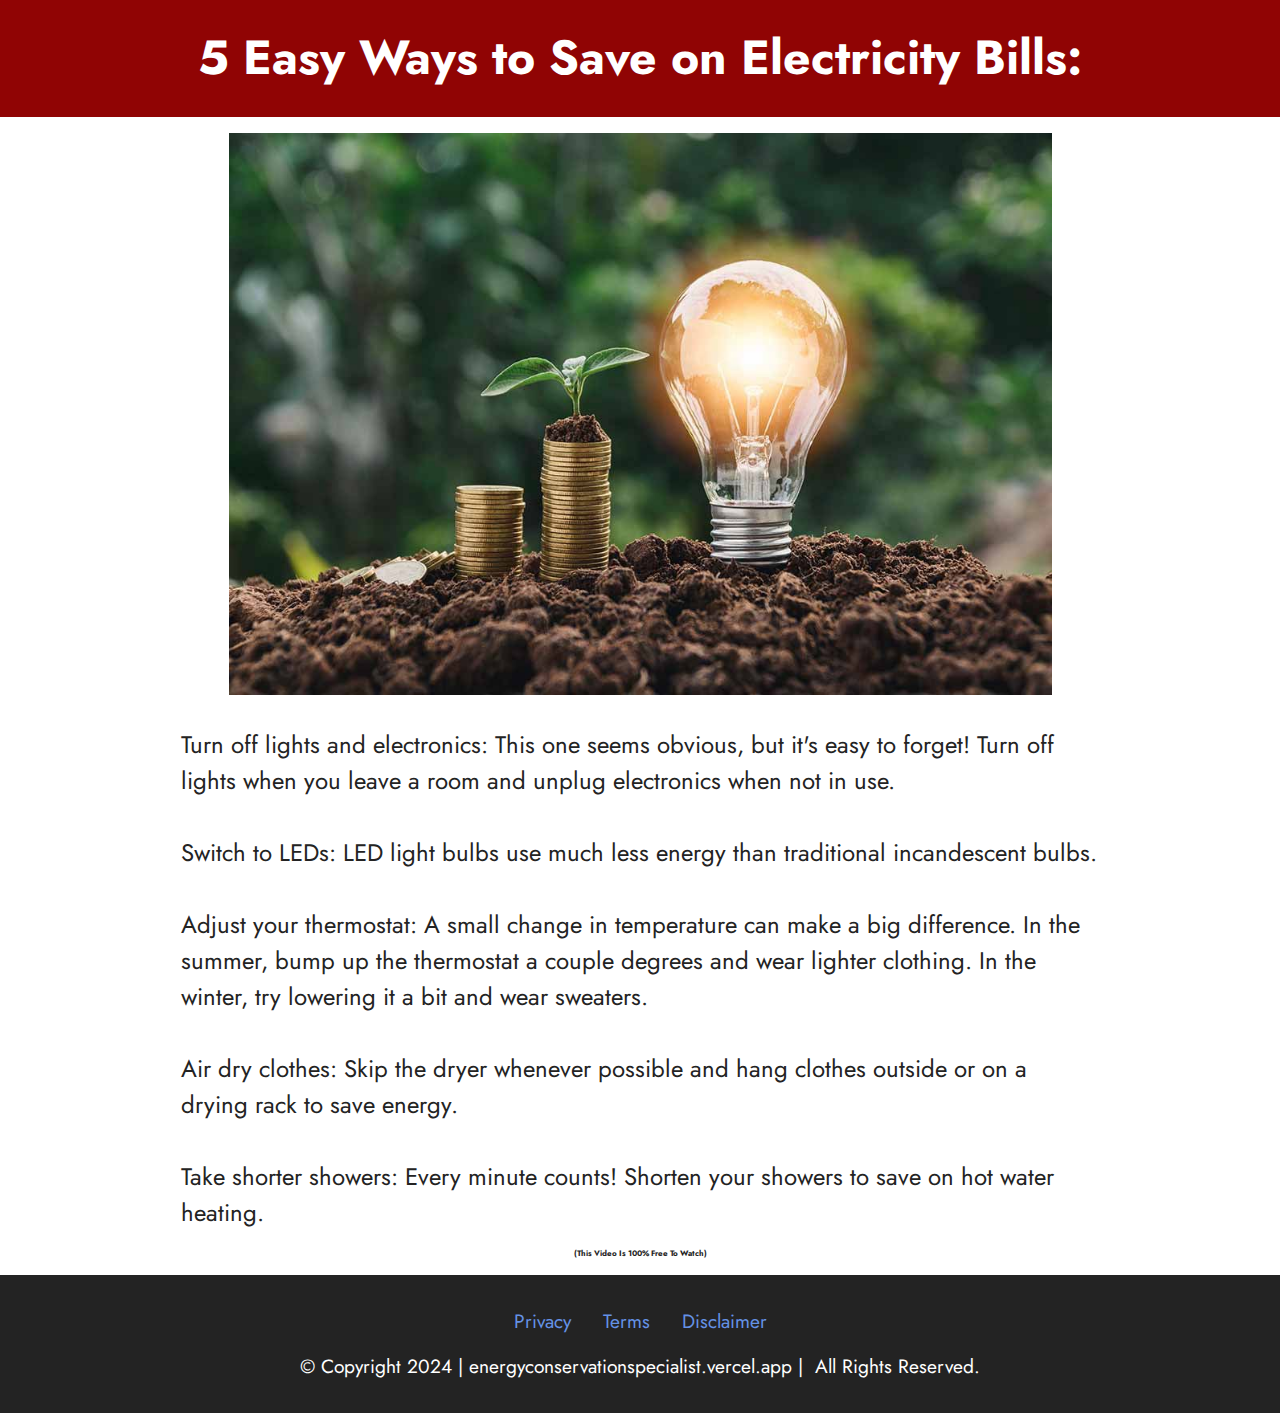
<file: index.html>
<!DOCTYPE html>
<html  >
<head>
  <!-- Site made with Mobirise Website Builder v5.8.14, https://mobirise.com -->
  <meta charset="UTF-8">
  <meta http-equiv="X-UA-Compatible" content="IE=edge">
  <meta name="generator" content="Mobirise v5.8.14, mobirise.com">
  <meta name="viewport" content="width=device-width, initial-scale=1, minimum-scale=1">
  <link rel="shortcut icon" href="assets/images/logo5.png" type="image/x-icon">
  <meta name="description" content="">
  
  
  <title>Energy Conservation Specilist</title>
  <link rel="stylesheet" href="assets/bootstrap/css/bootstrap.min.css">
  <link rel="stylesheet" href="assets/bootstrap/css/bootstrap-grid.min.css">
  <link rel="stylesheet" href="assets/bootstrap/css/bootstrap-reboot.min.css">
  <link rel="stylesheet" href="assets/socicon/css/styles.css">
  <link rel="stylesheet" href="assets/theme/css/style.css">
  <link rel="preload" href="https://fonts.googleapis.com/css?family=Jost:100,200,300,400,500,600,700,800,900,100i,200i,300i,400i,500i,600i,700i,800i,900i&display=swap" as="style" onload="this.onload=null;this.rel='stylesheet'">
  <noscript><link rel="stylesheet" href="https://fonts.googleapis.com/css?family=Jost:100,200,300,400,500,600,700,800,900,100i,200i,300i,400i,500i,600i,700i,800i,900i&display=swap"></noscript>
  <link rel="preload" as="style" href="assets/mobirise/css/mbr-additional.css"><link rel="stylesheet" href="assets/mobirise/css/mbr-additional.css" type="text/css">

  
  
  
</head>
<body>
  
  <section data-bs-version="5.1" class="content4 cid-tZEtrkyhvN" id="content4-1">
    

    
    
    <div class="container">
        <div class="row justify-content-center">
            <div class="title col-md-12 col-lg-10">
                <h3 class="mbr-section-title mbr-fonts-style align-center mb-4 display-2"><strong>5 Easy Ways to Save on Electricity Bills:</strong></h3>
                
                
            </div>
        </div>
    </div>
</section>

<section data-bs-version="5.1" class="header9 cid-tZEtpILMuc" id="header9-0">

    

    
    

    <div class="text-center container">
        <div class="row justify-content-center">
            <div class="col-md-12 col-lg-9">
                <div class="image-wrap mb-4">
                    <a href="https://www.google.com"><img src="assets/images/save-1024x700.jpg" alt="GadgetLab"></a>
                </div>
                
                
                
            </div>
        </div>
    </div>
</section>

<section data-bs-version="5.1" class="content5 cid-u7ngDYaKA2" id="content5-i">
    
    <div class="container">
        <div class="row justify-content-center">
            <div class="col-md-12 col-lg-10">
                
                
                <p class="mbr-text mbr-fonts-style display-5">Turn off lights and electronics: This one seems obvious, but it's easy to forget!  Turn off lights when you leave a room and unplug electronics when not in use.
<br>
<br>Switch to LEDs: LED light bulbs use much less energy than traditional incandescent bulbs.
<br>
<br>Adjust your thermostat:  A small change in temperature can make a big difference.  In the summer, bump up the thermostat a couple degrees and wear lighter clothing. In the winter, try lowering it a bit and wear sweaters.
<br>
<br>Air dry clothes: Skip the dryer whenever possible and hang clothes outside or on a drying rack to save energy.
<br>
<br>Take shorter showers: Every minute counts! Shorten your showers to save on hot water heating.<br></p>
            </div>
        </div>
    </div>
</section>

<section data-bs-version="5.1" class="content5 cid-u0R4RE4S7Q" id="content5-d">
    
    <div class="container">
        <div class="row justify-content-center">
            <div class="col-md-12 col-lg-9">
                
                
                <p class="mbr-text mbr-fonts-style display-4"><strong>
                    (This Video Is 100% Free To Watch)</strong></p>
            </div>
        </div>
    </div>
</section>

<section data-bs-version="5.1" class="footer3 cid-tZEtRiA3VT" once="footers" id="footer3-3">

    

    

    <div class="container">
        <div class="media-container-row align-center mbr-white">
            <div class="row row-links">
                <ul class="foot-menu">
                    
                    
                    
                    
                    
                <li class="foot-menu-item mbr-fonts-style display-7"><a href="page2.html#content5-6" class="text-primary">Privacy</a></li><li class="foot-menu-item mbr-fonts-style display-7"><a href="page3.html#content5-8" class="text-primary">Terms</a></li><li class="foot-menu-item mbr-fonts-style display-7"><a href="page1.html#content5-5" class="text-primary">Disclaimer</a></li></ul>
            </div>
            
            <div class="row row-copirayt">
                <p class="mbr-text mb-0 mbr-fonts-style mbr-white align-center display-7">
                    © Copyright 2024 |&nbsp;energyconservationspecialist.vercel.app |&nbsp; All Rights Reserved.
                </p>
            </div>
        </div>
    </div>
  
  
</body>
</html>
</file>
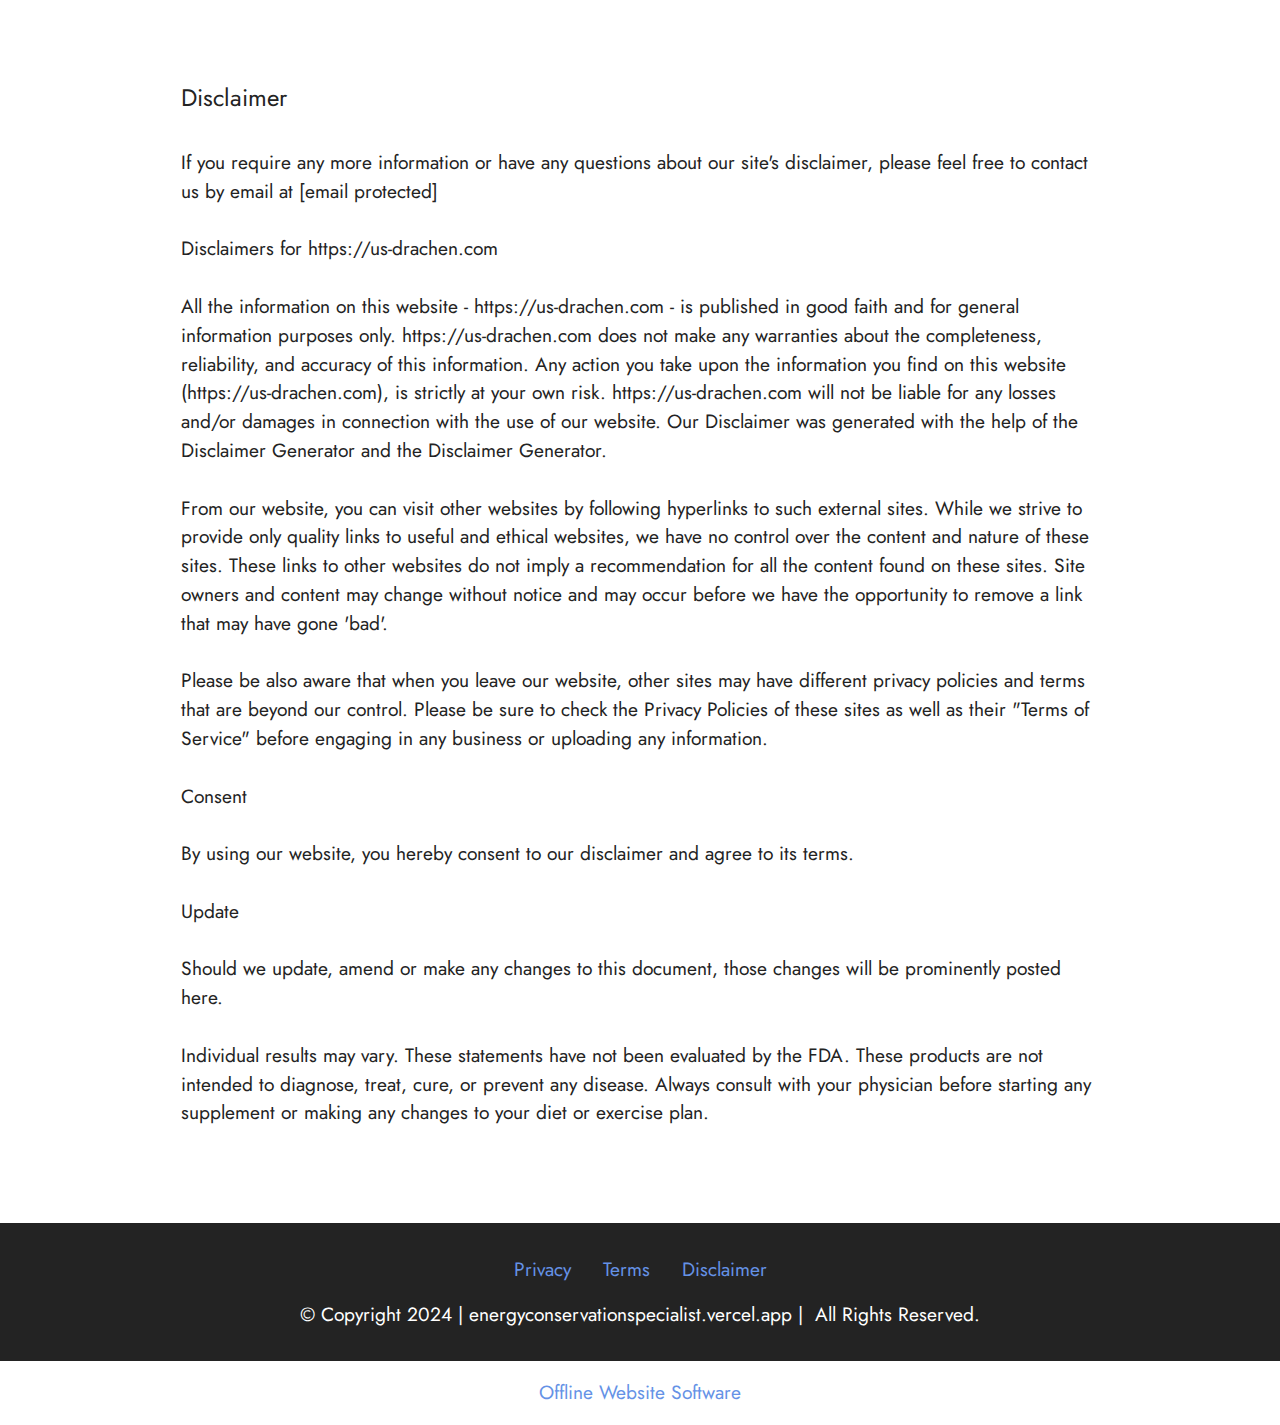
<file: page1.html>
<!DOCTYPE html>
<html  >
<head>
  <!-- Site made with Mobirise Website Builder v5.8.14, https://mobirise.com -->
  <meta charset="UTF-8">
  <meta http-equiv="X-UA-Compatible" content="IE=edge">
  <meta name="generator" content="Mobirise v5.8.14, mobirise.com">
  <meta name="viewport" content="width=device-width, initial-scale=1, minimum-scale=1">
  <link rel="shortcut icon" href="assets/images/logo5.png" type="image/x-icon">
  <meta name="description" content="">
  
  
  <title>Disclaimer</title>
  <link rel="stylesheet" href="assets/bootstrap/css/bootstrap.min.css">
  <link rel="stylesheet" href="assets/bootstrap/css/bootstrap-grid.min.css">
  <link rel="stylesheet" href="assets/bootstrap/css/bootstrap-reboot.min.css">
  <link rel="stylesheet" href="assets/socicon/css/styles.css">
  <link rel="stylesheet" href="assets/theme/css/style.css">
  <link rel="preload" href="https://fonts.googleapis.com/css?family=Jost:100,200,300,400,500,600,700,800,900,100i,200i,300i,400i,500i,600i,700i,800i,900i&display=swap" as="style" onload="this.onload=null;this.rel='stylesheet'">
  <noscript><link rel="stylesheet" href="https://fonts.googleapis.com/css?family=Jost:100,200,300,400,500,600,700,800,900,100i,200i,300i,400i,500i,600i,700i,800i,900i&display=swap"></noscript>
  <link rel="preload" as="style" href="assets/mobirise/css/mbr-additional.css"><link rel="stylesheet" href="assets/mobirise/css/mbr-additional.css" type="text/css">

  
  
  
</head>
<body>
  
  <section data-bs-version="5.1" class="content5 cid-u0QMuMyE2Z" id="content5-5">
    
    <div class="container">
        <div class="row justify-content-center">
            <div class="col-md-12 col-lg-10">
                
                <h4 class="mbr-section-subtitle mbr-fonts-style mb-4 display-5">
                    Disclaimer</h4>
                <p class="mbr-text mbr-fonts-style display-7">If you require any more information or have any questions about our site's disclaimer, please feel free to contact us by email at [email protected]
<br>
<br>Disclaimers for https://us-drachen.com
<br>
<br>All the information on this website - https://us-drachen.com - is published in good faith and for general information purposes only. https://us-drachen.com does not make any warranties about the completeness, reliability, and accuracy of this information. Any action you take upon the information you find on this website (https://us-drachen.com), is strictly at your own risk. https://us-drachen.com will not be liable for any losses and/or damages in connection with the use of our website. Our Disclaimer was generated with the help of the Disclaimer Generator and the Disclaimer Generator.
<br>
<br>From our website, you can visit other websites by following hyperlinks to such external sites. While we strive to provide only quality links to useful and ethical websites, we have no control over the content and nature of these sites. These links to other websites do not imply a recommendation for all the content found on these sites. Site owners and content may change without notice and may occur before we have the opportunity to remove a link that may have gone 'bad'.
<br>
<br>Please be also aware that when you leave our website, other sites may have different privacy policies and terms that are beyond our control. Please be sure to check the Privacy Policies of these sites as well as their "Terms of Service" before engaging in any business or uploading any information.
<br>
<br>Consent
<br>
<br>By using our website, you hereby consent to our disclaimer and agree to its terms.
<br>
<br>Update
<br>
<br>Should we update, amend or make any changes to this document, those changes will be prominently posted here.
<br>
<br>Individual results may vary. These statements have not been evaluated by the FDA. These products are not intended to diagnose, treat, cure, or prevent any disease. Always consult with your physician before starting any supplement or making any changes to your diet or exercise plan.</p>
            </div>
        </div>
    </div>
</section>

<section data-bs-version="5.1" class="footer3 cid-tZEtRiA3VT" once="footers" id="footer3-4">

    

    

    <div class="container">
        <div class="media-container-row align-center mbr-white">
            <div class="row row-links">
                <ul class="foot-menu">
                    
                    
                    
                    
                    
                <li class="foot-menu-item mbr-fonts-style display-7"><a href="page2.html#content5-6" class="text-primary">Privacy</a></li><li class="foot-menu-item mbr-fonts-style display-7"><a href="page3.html#content5-8" class="text-primary">Terms</a></li><li class="foot-menu-item mbr-fonts-style display-7"><a href="page1.html#content5-5" class="text-primary">Disclaimer</a></li></ul>
            </div>
            
            <div class="row row-copirayt">
                <p class="mbr-text mb-0 mbr-fonts-style mbr-white align-center display-7">
                    © Copyright 2024 |&nbsp;energyconservationspecialist.vercel.app |&nbsp; All Rights Reserved.
                </p>
            </div>
        </div>
    </div>
</section><section class="display-7" style="padding: 0;align-items: center;justify-content: center;flex-wrap: wrap;    align-content: center;display: flex;position: relative;height: 4rem;"><a href="https://mobiri.se/2900204" style="flex: 1 1;height: 4rem;position: absolute;width: 100%;z-index: 1;"><img alt="" style="height: 4rem;" src="[data-uri]"></a><p style="margin: 0;text-align: center;" class="display-7">&#8204;</p><a style="z-index:1" href="https://mobirise.com/offline-website-builder.html">Offline Website Software</a></section><script src="assets/bootstrap/js/bootstrap.bundle.min.js"></script>  <script src="assets/smoothscroll/smooth-scroll.js"></script>  <script src="assets/ytplayer/index.js"></script>  <script src="assets/theme/js/script.js"></script>  
  
  
</body>
</html>
</file>
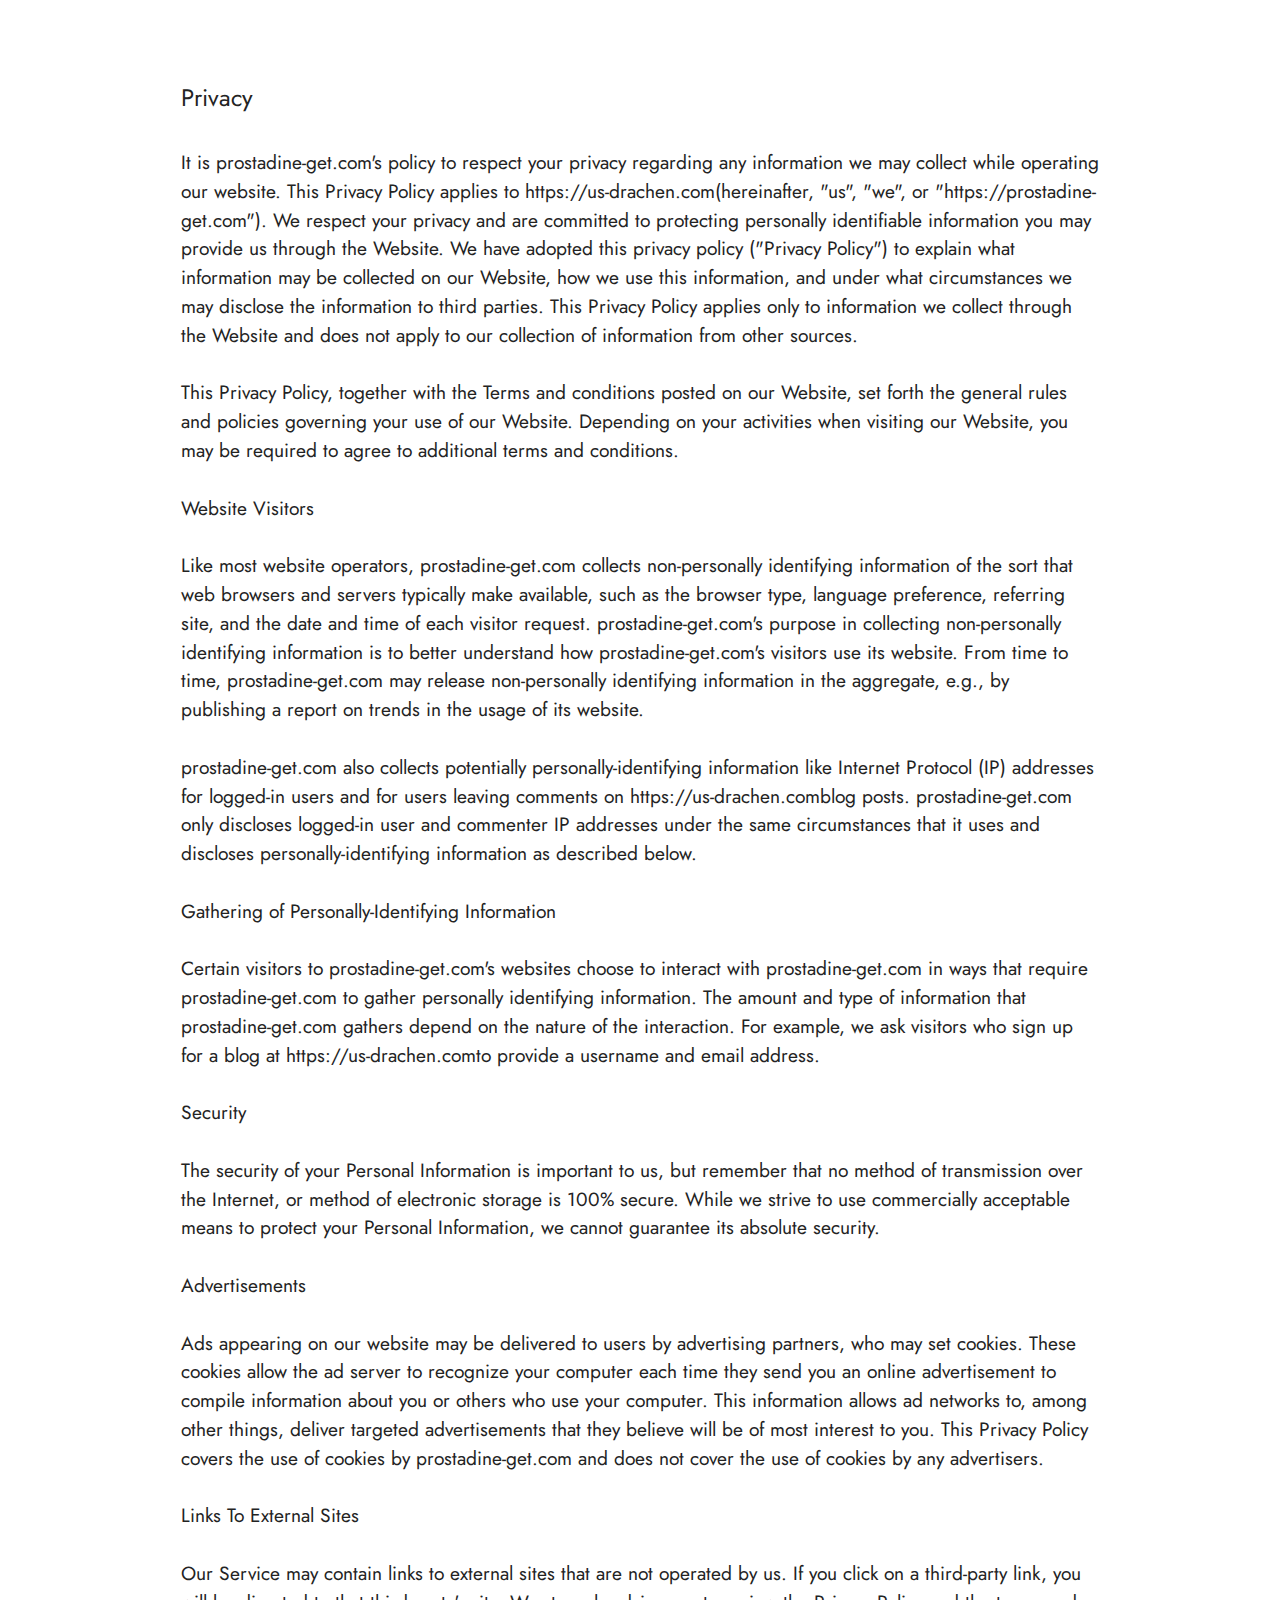
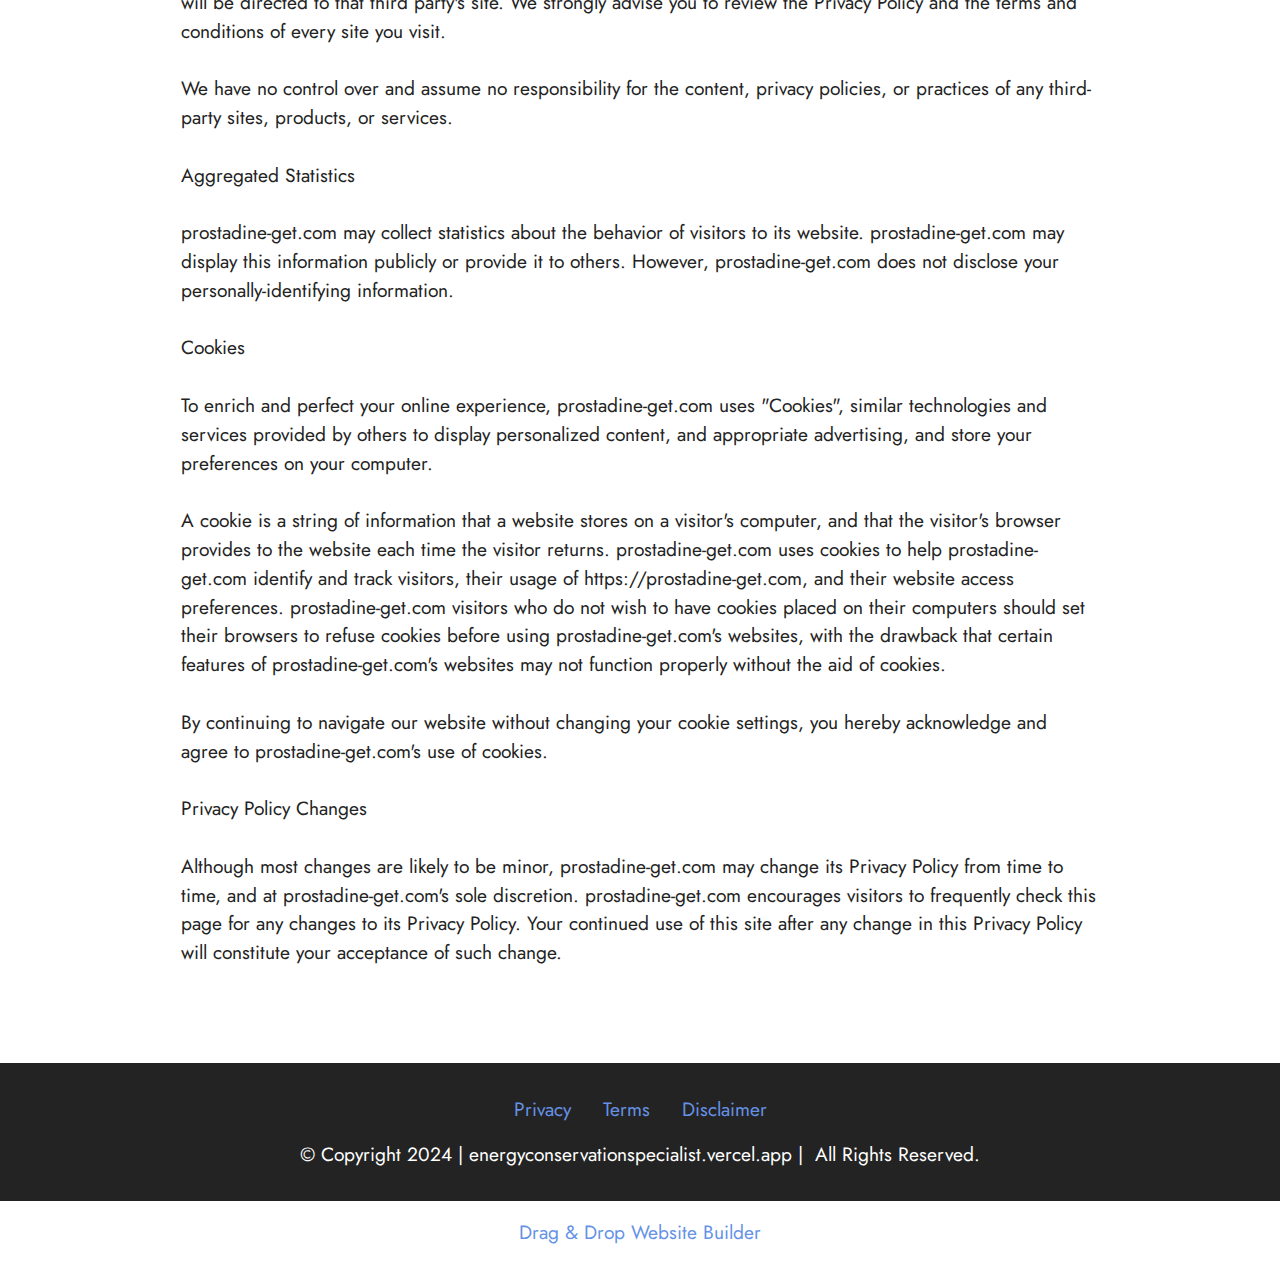
<file: page2.html>
<!DOCTYPE html>
<html  >
<head>
  <!-- Site made with Mobirise Website Builder v5.8.14, https://mobirise.com -->
  <meta charset="UTF-8">
  <meta http-equiv="X-UA-Compatible" content="IE=edge">
  <meta name="generator" content="Mobirise v5.8.14, mobirise.com">
  <meta name="viewport" content="width=device-width, initial-scale=1, minimum-scale=1">
  <link rel="shortcut icon" href="assets/images/logo5.png" type="image/x-icon">
  <meta name="description" content="">
  
  
  <title>Privacy</title>
  <link rel="stylesheet" href="assets/bootstrap/css/bootstrap.min.css">
  <link rel="stylesheet" href="assets/bootstrap/css/bootstrap-grid.min.css">
  <link rel="stylesheet" href="assets/bootstrap/css/bootstrap-reboot.min.css">
  <link rel="stylesheet" href="assets/socicon/css/styles.css">
  <link rel="stylesheet" href="assets/theme/css/style.css">
  <link rel="preload" href="https://fonts.googleapis.com/css?family=Jost:100,200,300,400,500,600,700,800,900,100i,200i,300i,400i,500i,600i,700i,800i,900i&display=swap" as="style" onload="this.onload=null;this.rel='stylesheet'">
  <noscript><link rel="stylesheet" href="https://fonts.googleapis.com/css?family=Jost:100,200,300,400,500,600,700,800,900,100i,200i,300i,400i,500i,600i,700i,800i,900i&display=swap"></noscript>
  <link rel="preload" as="style" href="assets/mobirise/css/mbr-additional.css"><link rel="stylesheet" href="assets/mobirise/css/mbr-additional.css" type="text/css">

  
  
  
</head>
<body>
  
  <section data-bs-version="5.1" class="content5 cid-u0QMyzCGWo" id="content5-6">
    
    <div class="container">
        <div class="row justify-content-center">
            <div class="col-md-12 col-lg-10">
                
                <h4 class="mbr-section-subtitle mbr-fonts-style mb-4 display-5">
                    Privacy</h4>
                <p class="mbr-text mbr-fonts-style display-7">It is prostadine-get.com's policy to respect your privacy regarding any information we may collect while operating our website. This Privacy Policy applies to https://us-drachen.com(hereinafter, "us", "we", or "https://prostadine-get.com"). We respect your privacy and are committed to protecting personally identifiable information you may provide us through the Website. We have adopted this privacy policy ("Privacy Policy") to explain what information may be collected on our Website, how we use this information, and under what circumstances we may disclose the information to third parties. This Privacy Policy applies only to information we collect through the Website and does not apply to our collection of information from other sources.
<br>
<br>This Privacy Policy, together with the Terms and conditions posted on our Website, set forth the general rules and policies governing your use of our Website. Depending on your activities when visiting our Website, you may be required to agree to additional terms and conditions.
<br>
<br>Website Visitors
<br>
<br>Like most website operators, prostadine-get.com collects non-personally identifying information of the sort that web browsers and servers typically make available, such as the browser type, language preference, referring site, and the date and time of each visitor request. prostadine-get.com's purpose in collecting non-personally identifying information is to better understand how prostadine-get.com's visitors use its website. From time to time, prostadine-get.com may release non-personally identifying information in the aggregate, e.g., by publishing a report on trends in the usage of its website.
<br>
<br>prostadine-get.com also collects potentially personally-identifying information like Internet Protocol (IP) addresses for logged-in users and for users leaving comments on https://us-drachen.comblog posts. prostadine-get.com only discloses logged-in user and commenter IP addresses under the same circumstances that it uses and discloses personally-identifying information as described below.
<br>
<br>Gathering of Personally-Identifying Information
<br>
<br>Certain visitors to prostadine-get.com's websites choose to interact with prostadine-get.com in ways that require prostadine-get.com to gather personally identifying information. The amount and type of information that prostadine-get.com gathers depend on the nature of the interaction. For example, we ask visitors who sign up for a blog at https://us-drachen.comto provide a username and email address.
<br>
<br>Security
<br>
<br>The security of your Personal Information is important to us, but remember that no method of transmission over the Internet, or method of electronic storage is 100% secure. While we strive to use commercially acceptable means to protect your Personal Information, we cannot guarantee its absolute security.
<br>
<br>Advertisements
<br>
<br>Ads appearing on our website may be delivered to users by advertising partners, who may set cookies. These cookies allow the ad server to recognize your computer each time they send you an online advertisement to compile information about you or others who use your computer. This information allows ad networks to, among other things, deliver targeted advertisements that they believe will be of most interest to you. This Privacy Policy covers the use of cookies by prostadine-get.com and does not cover the use of cookies by any advertisers.
<br>
<br>Links To External Sites
<br>
<br>Our Service may contain links to external sites that are not operated by us. If you click on a third-party link, you will be directed to that third party's site. We strongly advise you to review the Privacy Policy and the terms and conditions of every site you visit.
<br>
<br>We have no control over and assume no responsibility for the content, privacy policies, or practices of any third-party sites, products, or services.
<br>
<br>Aggregated Statistics
<br>
<br>prostadine-get.com may collect statistics about the behavior of visitors to its website. prostadine-get.com may display this information publicly or provide it to others. However, prostadine-get.com does not disclose your personally-identifying information.
<br>
<br>Cookies
<br>
<br>To enrich and perfect your online experience, prostadine-get.com uses "Cookies", similar technologies and services provided by others to display personalized content, and appropriate advertising, and store your preferences on your computer.
<br>
<br>A cookie is a string of information that a website stores on a visitor's computer, and that the visitor's browser provides to the website each time the visitor returns. prostadine-get.com uses cookies to help prostadine-get.com identify and track visitors, their usage of https://prostadine-get.com, and their website access preferences. prostadine-get.com visitors who do not wish to have cookies placed on their computers should set their browsers to refuse cookies before using prostadine-get.com's websites, with the drawback that certain features of prostadine-get.com's websites may not function properly without the aid of cookies.
<br>
<br>By continuing to navigate our website without changing your cookie settings, you hereby acknowledge and agree to prostadine-get.com's use of cookies.
<br>
<br>Privacy Policy Changes
<br>
<br>Although most changes are likely to be minor, prostadine-get.com may change its Privacy Policy from time to time, and at prostadine-get.com's sole discretion. prostadine-get.com encourages visitors to frequently check this page for any changes to its Privacy Policy. Your continued use of this site after any change in this Privacy Policy will constitute your acceptance of such change.</p>
            </div>
        </div>
    </div>
</section>

<section data-bs-version="5.1" class="footer3 cid-u0QMyA0ZWh" once="footers" id="footer3-7">

    

    

    <div class="container">
        <div class="media-container-row align-center mbr-white">
            <div class="row row-links">
                <ul class="foot-menu">
                    
                    
                    
                    
                    
                <li class="foot-menu-item mbr-fonts-style display-7"><a href="page2.html#content5-6" class="text-primary">Privacy</a></li><li class="foot-menu-item mbr-fonts-style display-7"><a href="page3.html#content5-8" class="text-primary">Terms</a></li><li class="foot-menu-item mbr-fonts-style display-7"><a href="page1.html#content5-5" class="text-primary">Disclaimer</a></li></ul>
            </div>
            
            <div class="row row-copirayt">
                <p class="mbr-text mb-0 mbr-fonts-style mbr-white align-center display-7">
                    © Copyright 2024 |&nbsp;energyconservationspecialist.vercel.app |&nbsp; All Rights Reserved.
                </p>
            </div>
        </div>
    </div>
</section><section class="display-7" style="padding: 0;align-items: center;justify-content: center;flex-wrap: wrap;    align-content: center;display: flex;position: relative;height: 4rem;"><a href="https://mobiri.se/2900204" style="flex: 1 1;height: 4rem;position: absolute;width: 100%;z-index: 1;"><img alt="" style="height: 4rem;" src="[data-uri]"></a><p style="margin: 0;text-align: center;" class="display-7">&#8204;</p><a style="z-index:1" href="https://mobirise.com/drag-drop-website-builder.html">Drag & Drop Website Builder</a></section><script src="assets/bootstrap/js/bootstrap.bundle.min.js"></script>  <script src="assets/smoothscroll/smooth-scroll.js"></script>  <script src="assets/ytplayer/index.js"></script>  <script src="assets/theme/js/script.js"></script>  
  
  
</body>
</html>
</file>
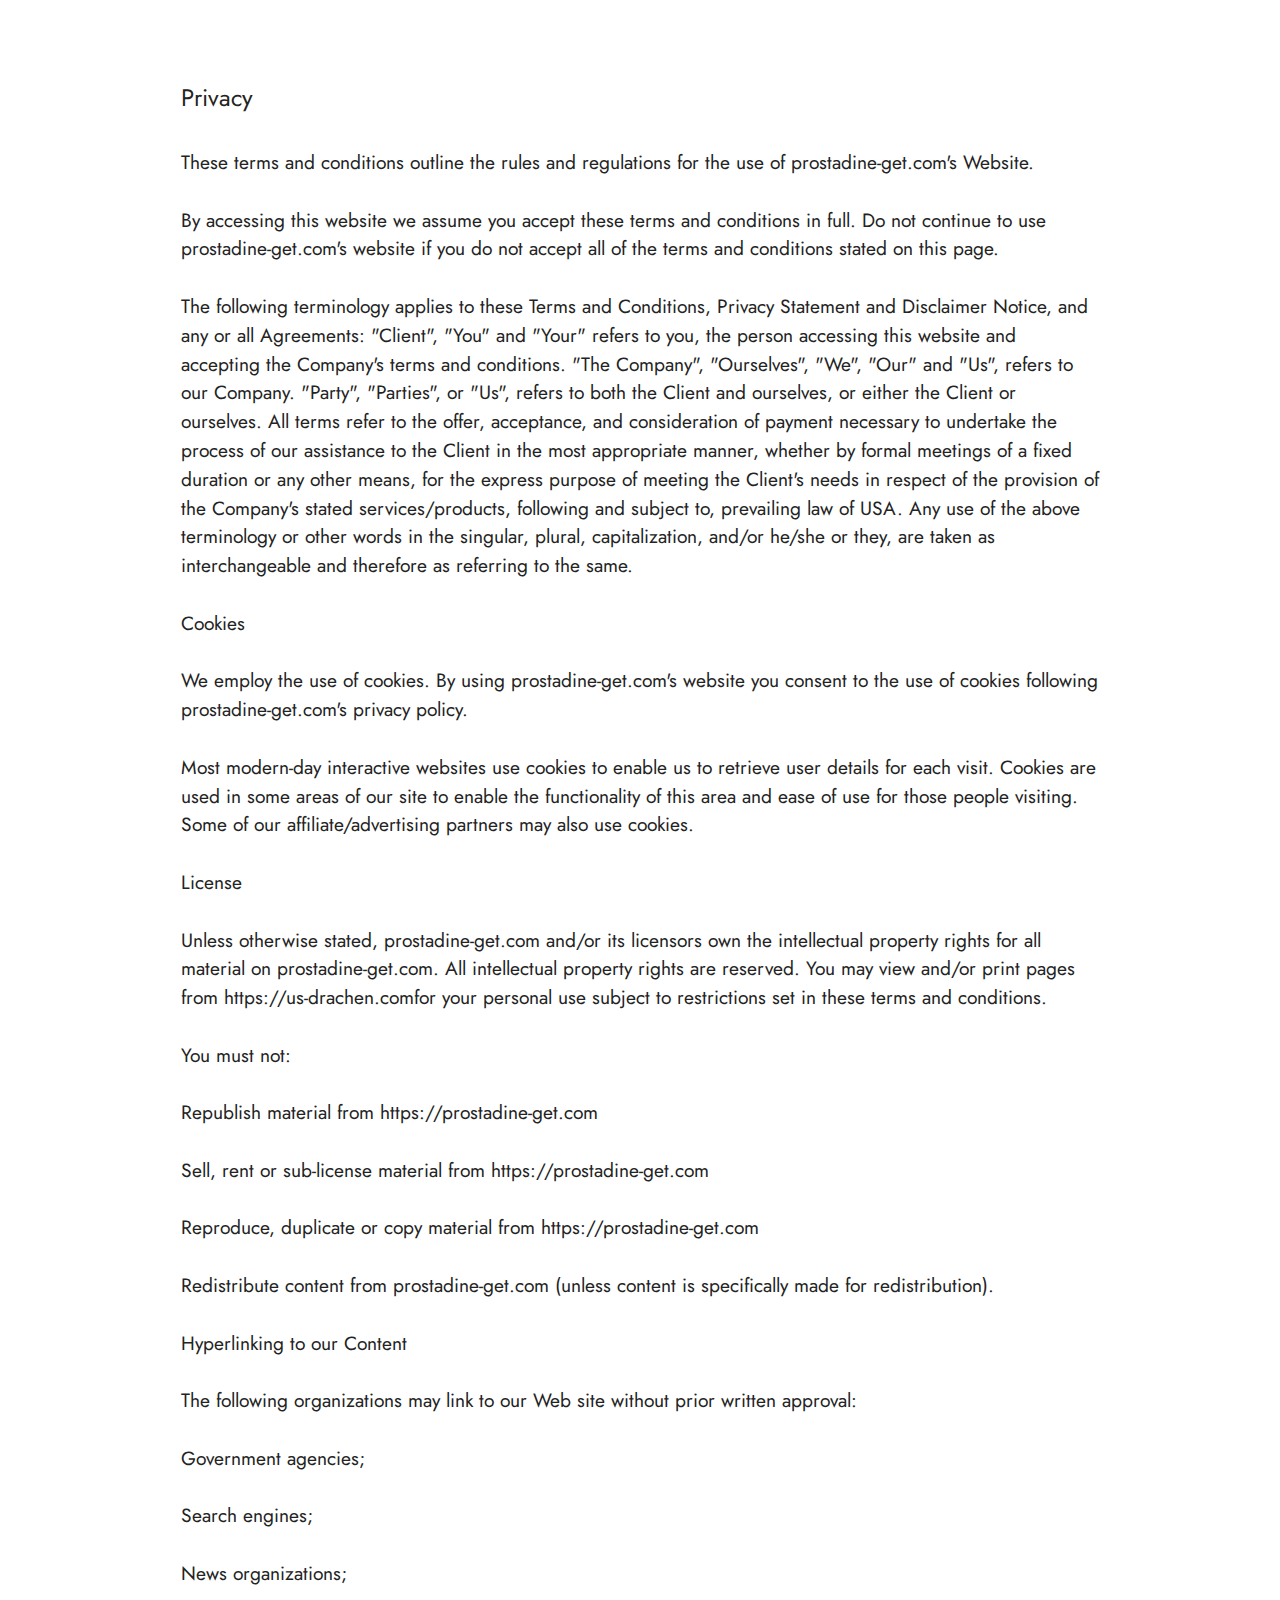
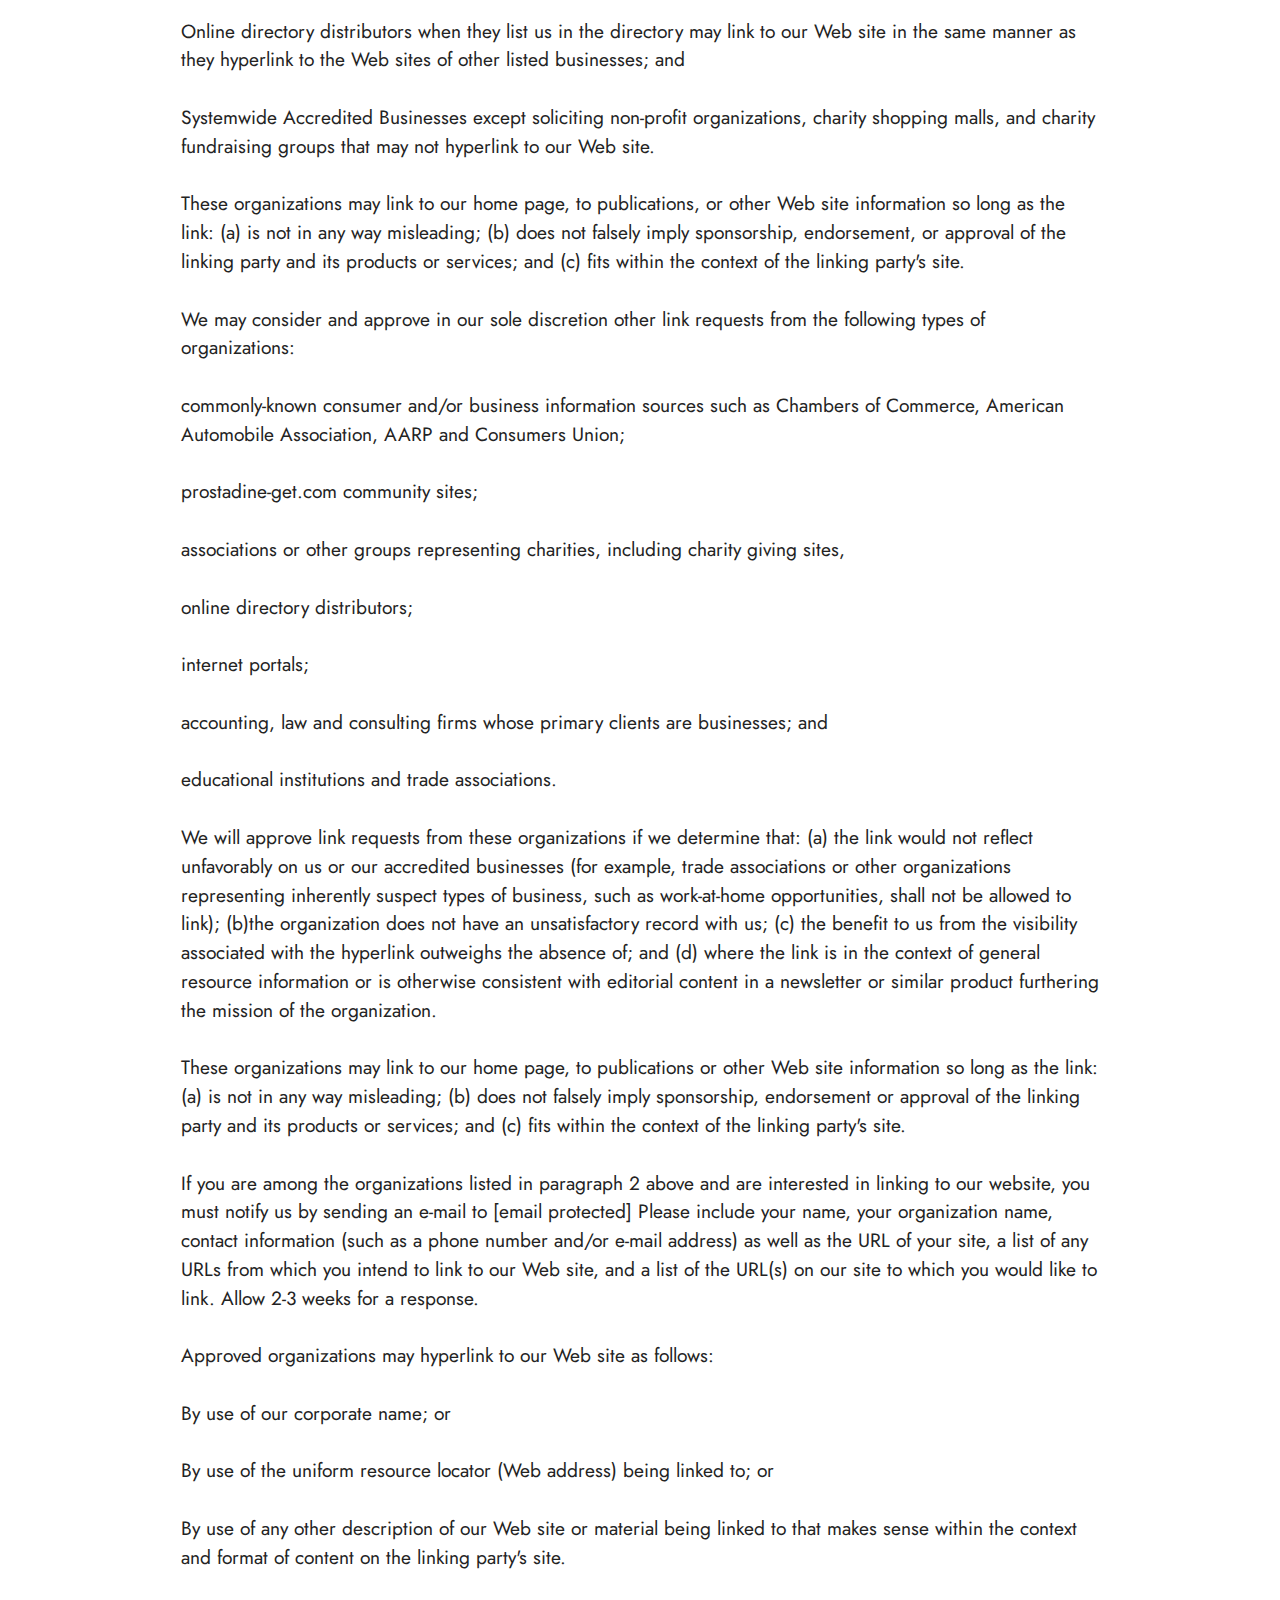
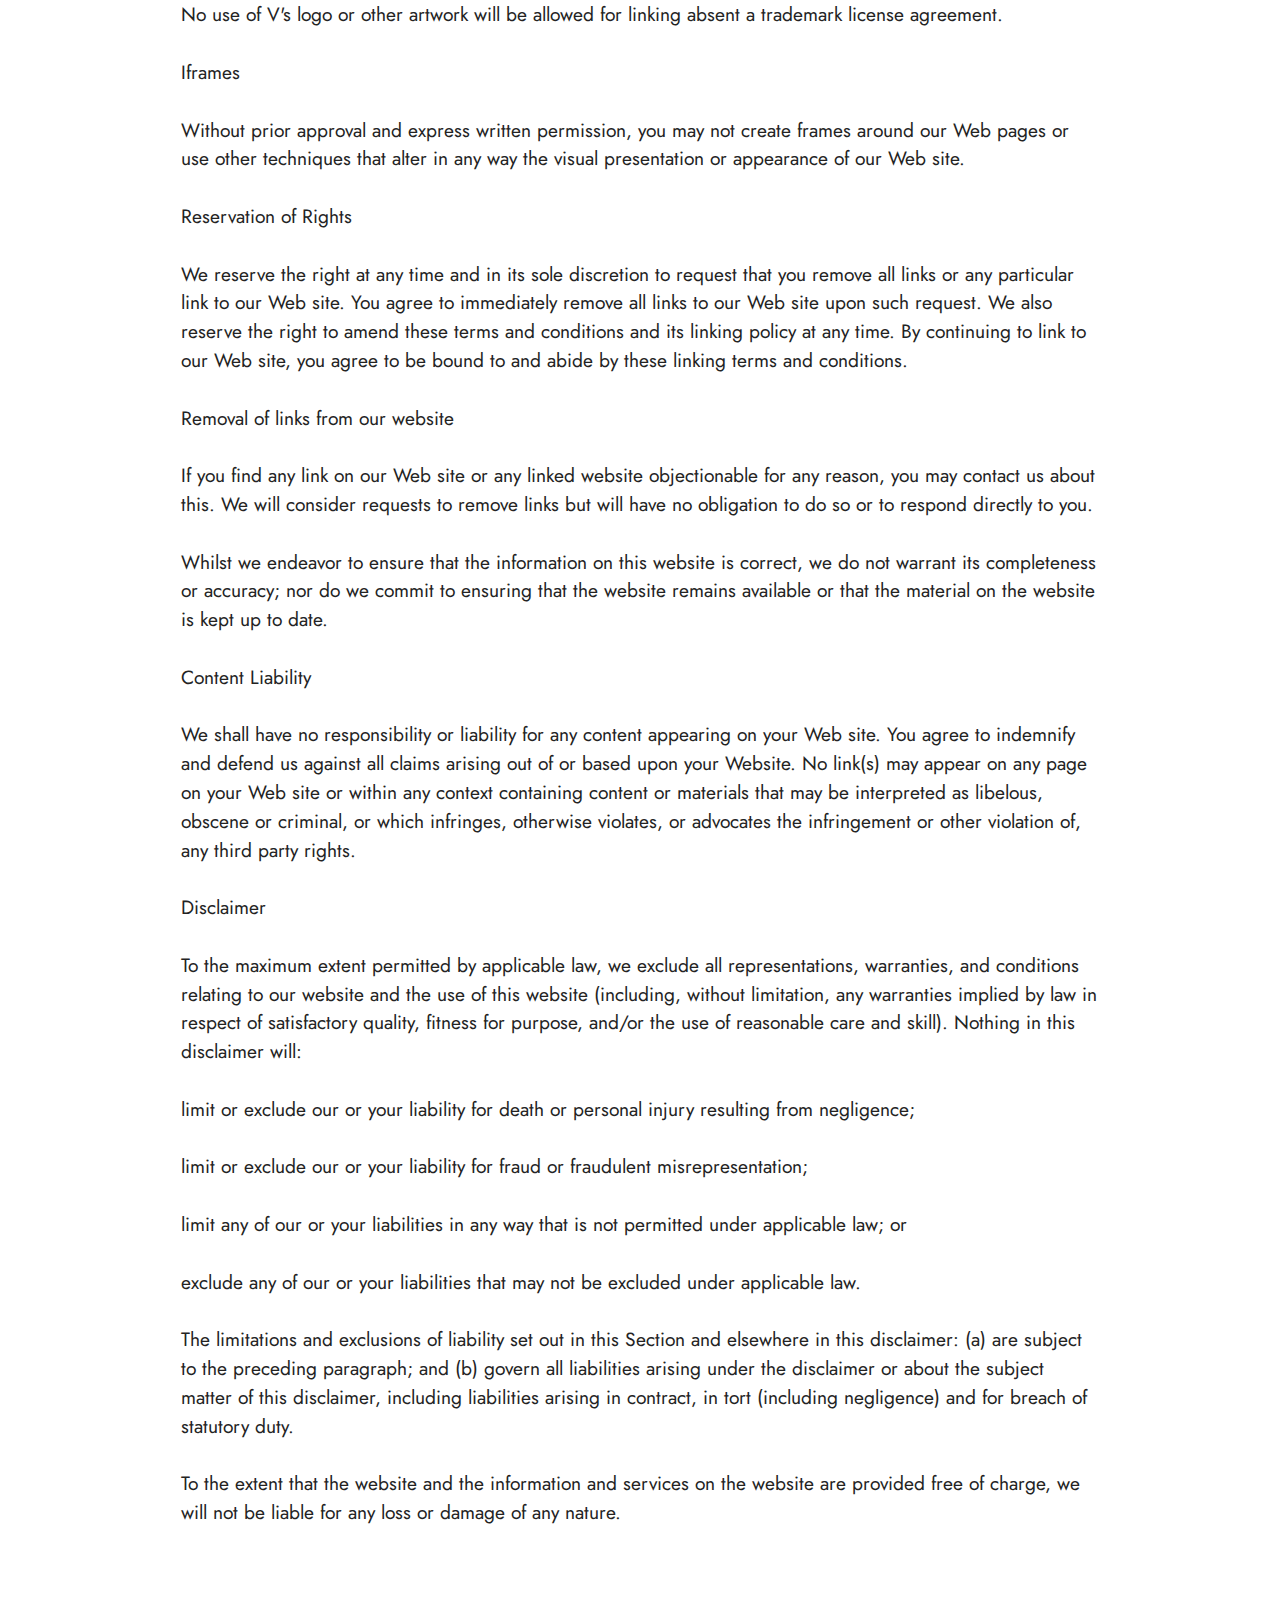
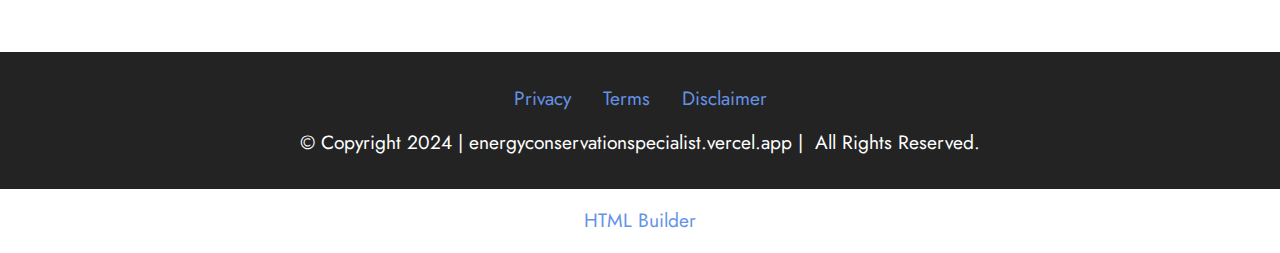
<file: page3.html>
<!DOCTYPE html>
<html  >
<head>
  <!-- Site made with Mobirise Website Builder v5.8.14, https://mobirise.com -->
  <meta charset="UTF-8">
  <meta http-equiv="X-UA-Compatible" content="IE=edge">
  <meta name="generator" content="Mobirise v5.8.14, mobirise.com">
  <meta name="viewport" content="width=device-width, initial-scale=1, minimum-scale=1">
  <link rel="shortcut icon" href="assets/images/logo5.png" type="image/x-icon">
  <meta name="description" content="">
  
  
  <title>Terms and Condition</title>
  <link rel="stylesheet" href="assets/bootstrap/css/bootstrap.min.css">
  <link rel="stylesheet" href="assets/bootstrap/css/bootstrap-grid.min.css">
  <link rel="stylesheet" href="assets/bootstrap/css/bootstrap-reboot.min.css">
  <link rel="stylesheet" href="assets/socicon/css/styles.css">
  <link rel="stylesheet" href="assets/theme/css/style.css">
  <link rel="preload" href="https://fonts.googleapis.com/css?family=Jost:100,200,300,400,500,600,700,800,900,100i,200i,300i,400i,500i,600i,700i,800i,900i&display=swap" as="style" onload="this.onload=null;this.rel='stylesheet'">
  <noscript><link rel="stylesheet" href="https://fonts.googleapis.com/css?family=Jost:100,200,300,400,500,600,700,800,900,100i,200i,300i,400i,500i,600i,700i,800i,900i&display=swap"></noscript>
  <link rel="preload" as="style" href="assets/mobirise/css/mbr-additional.css"><link rel="stylesheet" href="assets/mobirise/css/mbr-additional.css" type="text/css">

  
  
  
</head>
<body>
  
  <section data-bs-version="5.1" class="content5 cid-u0QMFT0AuF" id="content5-8">
    
    <div class="container">
        <div class="row justify-content-center">
            <div class="col-md-12 col-lg-10">
                
                <h4 class="mbr-section-subtitle mbr-fonts-style mb-4 display-5">
                    Privacy</h4>
                <p class="mbr-text mbr-fonts-style display-7">These terms and conditions outline the rules and regulations for the use of prostadine-get.com's Website.
<br>
<br>By accessing this website we assume you accept these terms and conditions in full. Do not continue to use prostadine-get.com's website if you do not accept all of the terms and conditions stated on this page.
<br>
<br>The following terminology applies to these Terms and Conditions, Privacy Statement and Disclaimer Notice, and any or all Agreements: "Client", "You" and "Your" refers to you, the person accessing this website and accepting the Company's terms and conditions. "The Company", "Ourselves", "We", "Our" and "Us", refers to our Company. "Party", "Parties", or "Us", refers to both the Client and ourselves, or either the Client or ourselves. All terms refer to the offer, acceptance, and consideration of payment necessary to undertake the process of our assistance to the Client in the most appropriate manner, whether by formal meetings of a fixed duration or any other means, for the express purpose of meeting the Client's needs in respect of the provision of the Company's stated services/products, following and subject to, prevailing law of USA. Any use of the above terminology or other words in the singular, plural, capitalization, and/or he/she or they, are taken as interchangeable and therefore as referring to the same.
<br>
<br>Cookies
<br>
<br>We employ the use of cookies. By using prostadine-get.com's website you consent to the use of cookies following prostadine-get.com's privacy policy.
<br>
<br>Most modern-day interactive websites use cookies to enable us to retrieve user details for each visit. Cookies are used in some areas of our site to enable the functionality of this area and ease of use for those people visiting. Some of our affiliate/advertising partners may also use cookies.
<br>
<br>License
<br>
<br>Unless otherwise stated, prostadine-get.com and/or its licensors own the intellectual property rights for all material on prostadine-get.com. All intellectual property rights are reserved. You may view and/or print pages from https://us-drachen.comfor your personal use subject to restrictions set in these terms and conditions.
<br>
<br>You must not:
<br>
<br>Republish material from https://prostadine-get.com
<br>
<br>Sell, rent or sub-license material from https://prostadine-get.com
<br>
<br>Reproduce, duplicate or copy material from https://prostadine-get.com
<br>
<br>Redistribute content from prostadine-get.com (unless content is specifically made for redistribution).
<br>
<br>Hyperlinking to our Content
<br>
<br>The following organizations may link to our Web site without prior written approval:
<br>
<br>Government agencies;
<br>
<br>Search engines;
<br>
<br>News organizations;
<br>
<br>Online directory distributors when they list us in the directory may link to our Web site in the same manner as they hyperlink to the Web sites of other listed businesses; and
<br>
<br>Systemwide Accredited Businesses except soliciting non-profit organizations, charity shopping malls, and charity fundraising groups that may not hyperlink to our Web site.
<br>
<br>These organizations may link to our home page, to publications, or other Web site information so long as the link: (a) is not in any way misleading; (b) does not falsely imply sponsorship, endorsement, or approval of the linking party and its products or services; and (c) fits within the context of the linking party's site.
<br>
<br>We may consider and approve in our sole discretion other link requests from the following types of organizations:
<br>
<br>commonly-known consumer and/or business information sources such as Chambers of Commerce, American Automobile Association, AARP and Consumers Union;
<br>
<br>prostadine-get.com community sites;
<br>
<br>associations or other groups representing charities, including charity giving sites,
<br>
<br>online directory distributors;
<br>
<br>internet portals;
<br>
<br>accounting, law and consulting firms whose primary clients are businesses; and
<br>
<br>educational institutions and trade associations.
<br>
<br>We will approve link requests from these organizations if we determine that: (a) the link would not reflect unfavorably on us or our accredited businesses (for example, trade associations or other organizations representing inherently suspect types of business, such as work-at-home opportunities, shall not be allowed to link); (b)the organization does not have an unsatisfactory record with us; (c) the benefit to us from the visibility associated with the hyperlink outweighs the absence of; and (d) where the link is in the context of general resource information or is otherwise consistent with editorial content in a newsletter or similar product furthering the mission of the organization.
<br>
<br>These organizations may link to our home page, to publications or other Web site information so long as the link: (a) is not in any way misleading; (b) does not falsely imply sponsorship, endorsement or approval of the linking party and its products or services; and (c) fits within the context of the linking party's site.
<br>
<br>If you are among the organizations listed in paragraph 2 above and are interested in linking to our website, you must notify us by sending an e-mail to [email protected] Please include your name, your organization name, contact information (such as a phone number and/or e-mail address) as well as the URL of your site, a list of any URLs from which you intend to link to our Web site, and a list of the URL(s) on our site to which you would like to link. Allow 2-3 weeks for a response.
<br>
<br>Approved organizations may hyperlink to our Web site as follows:
<br>
<br>By use of our corporate name; or
<br>
<br>By use of the uniform resource locator (Web address) being linked to; or
<br>
<br>By use of any other description of our Web site or material being linked to that makes sense within the context and format of content on the linking party's site.
<br>
<br>No use of V's logo or other artwork will be allowed for linking absent a trademark license agreement.
<br>
<br>Iframes
<br>
<br>Without prior approval and express written permission, you may not create frames around our Web pages or use other techniques that alter in any way the visual presentation or appearance of our Web site.
<br>
<br>Reservation of Rights
<br>
<br>We reserve the right at any time and in its sole discretion to request that you remove all links or any particular link to our Web site. You agree to immediately remove all links to our Web site upon such request. We also reserve the right to amend these terms and conditions and its linking policy at any time. By continuing to link to our Web site, you agree to be bound to and abide by these linking terms and conditions.
<br>
<br>Removal of links from our website
<br>
<br>If you find any link on our Web site or any linked website objectionable for any reason, you may contact us about this. We will consider requests to remove links but will have no obligation to do so or to respond directly to you.
<br>
<br>Whilst we endeavor to ensure that the information on this website is correct, we do not warrant its completeness or accuracy; nor do we commit to ensuring that the website remains available or that the material on the website is kept up to date.
<br>
<br>Content Liability
<br>
<br>We shall have no responsibility or liability for any content appearing on your Web site. You agree to indemnify and defend us against all claims arising out of or based upon your Website. No link(s) may appear on any page on your Web site or within any context containing content or materials that may be interpreted as libelous, obscene or criminal, or which infringes, otherwise violates, or advocates the infringement or other violation of, any third party rights.
<br>
<br>Disclaimer
<br>
<br>To the maximum extent permitted by applicable law, we exclude all representations, warranties, and conditions relating to our website and the use of this website (including, without limitation, any warranties implied by law in respect of satisfactory quality, fitness for purpose, and/or the use of reasonable care and skill). Nothing in this disclaimer will:
<br>
<br>limit or exclude our or your liability for death or personal injury resulting from negligence;
<br>
<br>limit or exclude our or your liability for fraud or fraudulent misrepresentation;
<br>
<br>limit any of our or your liabilities in any way that is not permitted under applicable law; or
<br>
<br>exclude any of our or your liabilities that may not be excluded under applicable law.
<br>
<br>The limitations and exclusions of liability set out in this Section and elsewhere in this disclaimer: (a) are subject to the preceding paragraph; and (b) govern all liabilities arising under the disclaimer or about the subject matter of this disclaimer, including liabilities arising in contract, in tort (including negligence) and for breach of statutory duty.
<br>
<br>To the extent that the website and the information and services on the website are provided free of charge, we will not be liable for any loss or damage of any nature.
<br>
<br></p>
            </div>
        </div>
    </div>
</section>

<section data-bs-version="5.1" class="footer3 cid-u0QMFTsNJ7" once="footers" id="footer3-9">

    

    

    <div class="container">
        <div class="media-container-row align-center mbr-white">
            <div class="row row-links">
                <ul class="foot-menu">
                    
                    
                    
                    
                    
                <li class="foot-menu-item mbr-fonts-style display-7"><a href="page2.html#content5-6" class="text-primary">Privacy</a></li><li class="foot-menu-item mbr-fonts-style display-7"><a href="page3.html#content5-8" class="text-primary">Terms</a></li><li class="foot-menu-item mbr-fonts-style display-7"><a href="page1.html#content5-5" class="text-primary">Disclaimer</a></li></ul>
            </div>
            
            <div class="row row-copirayt">
                <p class="mbr-text mb-0 mbr-fonts-style mbr-white align-center display-7">
                    © Copyright 2024 |&nbsp;energyconservationspecialist.vercel.app |&nbsp; All Rights Reserved.
                </p>
            </div>
        </div>
    </div>
</section><section class="display-7" style="padding: 0;align-items: center;justify-content: center;flex-wrap: wrap;    align-content: center;display: flex;position: relative;height: 4rem;"><a href="https://mobiri.se/2900204" style="flex: 1 1;height: 4rem;position: absolute;width: 100%;z-index: 1;"><img alt="" style="height: 4rem;" src="[data-uri]"></a><p style="margin: 0;text-align: center;" class="display-7">&#8204;</p><a style="z-index:1" href="https://mobirise.com/html-builder.html">HTML Builder</a></section><script src="assets/bootstrap/js/bootstrap.bundle.min.js"></script>  <script src="assets/smoothscroll/smooth-scroll.js"></script>  <script src="assets/ytplayer/index.js"></script>  <script src="assets/theme/js/script.js"></script>  
  
  
</body>
</html>
</file>
<file: assets/socicon/css/styles.css>
@charset "UTF-8";

@font-face {
  font-family: 'Socicon';
  src:  url('../fonts/socicon.eot');
  src:  url('../fonts/socicon.eot?#iefix') format('embedded-opentype'),
    url('../fonts/socicon.woff2') format('woff2'),
    url('../fonts/socicon.ttf') format('truetype'),
    url('../fonts/socicon.woff') format('woff'),
    url('../fonts/socicon.svg#socicon') format('svg');
  font-weight: normal;
  font-style: normal;
  font-display: swap;
}

[data-icon]:before {
  font-family: "socicon" !important;
  content: attr(data-icon);
  font-style: normal !important;
  font-weight: normal !important;
  font-variant: normal !important;
  text-transform: none !important;
  speak: none;
  line-height: 1;
  -webkit-font-smoothing: antialiased;
  -moz-osx-font-smoothing: grayscale;
}

[class^="socicon-"], [class*=" socicon-"] {
  /* use !important to prevent issues with browser extensions that change fonts */
  font-family: 'Socicon' !important;
  speak: none;
  font-style: normal;
  font-weight: normal;
  font-variant: normal;
  text-transform: none;
  line-height: 1;

  /* Better Font Rendering =========== */
  -webkit-font-smoothing: antialiased;
  -moz-osx-font-smoothing: grayscale;
}

.socicon-eitaa:before {
  content: "\e97c";
}
.socicon-soroush:before {
  content: "\e97d";
}
.socicon-bale:before {
  content: "\e97e";
}
.socicon-zazzle:before {
  content: "\e97b";
}
.socicon-society6:before {
  content: "\e97a";
}
.socicon-redbubble:before {
  content: "\e979";
}
.socicon-avvo:before {
  content: "\e978";
}
.socicon-stitcher:before {
  content: "\e977";
}
.socicon-googlehangouts:before {
  content: "\e974";
}
.socicon-dlive:before {
  content: "\e975";
}
.socicon-vsco:before {
  content: "\e976";
}
.socicon-flipboard:before {
  content: "\e973";
}
.socicon-ubuntu:before {
  content: "\e958";
}
.socicon-artstation:before {
  content: "\e959";
}
.socicon-invision:before {
  content: "\e95a";
}
.socicon-torial:before {
  content: "\e95b";
}
.socicon-collectorz:before {
  content: "\e95c";
}
.socicon-seenthis:before {
  content: "\e95d";
}
.socicon-googleplaymusic:before {
  content: "\e95e";
}
.socicon-debian:before {
  content: "\e95f";
}
.socicon-filmfreeway:before {
  content: "\e960";
}
.socicon-gnome:before {
  content: "\e961";
}
.socicon-itchio:before {
  content: "\e962";
}
.socicon-jamendo:before {
  content: "\e963";
}
.socicon-mix:before {
  content: "\e964";
}
.socicon-sharepoint:before {
  content: "\e965";
}
.socicon-tinder:before {
  content: "\e966";
}
.socicon-windguru:before {
  content: "\e967";
}
.socicon-cdbaby:before {
  content: "\e968";
}
.socicon-elementaryos:before {
  content: "\e969";
}
.socicon-stage32:before {
  content: "\e96a";
}
.socicon-tiktok:before {
  content: "\e96b";
}
.socicon-gitter:before {
  content: "\e96c";
}
.socicon-letterboxd:before {
  content: "\e96d";
}
.socicon-threema:before {
  content: "\e96e";
}
.socicon-splice:before {
  content: "\e96f";
}
.socicon-metapop:before {
  content: "\e970";
}
.socicon-naver:before {
  content: "\e971";
}
.socicon-remote:before {
  content: "\e972";
}
.socicon-internet:before {
  content: "\e957";
}
.socicon-moddb:before {
  content: "\e94b";
}
.socicon-indiedb:before {
  content: "\e94c";
}
.socicon-traxsource:before {
  content: "\e94d";
}
.socicon-gamefor:before {
  content: "\e94e";
}
.socicon-pixiv:before {
  content: "\e94f";
}
.socicon-myanimelist:before {
  content: "\e950";
}
.socicon-blackberry:before {
  content: "\e951";
}
.socicon-wickr:before {
  content: "\e952";
}
.socicon-spip:before {
  content: "\e953";
}
.socicon-napster:before {
  content: "\e954";
}
.socicon-beatport:before {
  content: "\e955";
}
.socicon-hackerone:before {
  content: "\e956";
}
.socicon-hackernews:before {
  content: "\e946";
}
.socicon-smashwords:before {
  content: "\e947";
}
.socicon-kobo:before {
  content: "\e948";
}
.socicon-bookbub:before {
  content: "\e949";
}
.socicon-mailru:before {
  content: "\e94a";
}
.socicon-gitlab:before {
  content: "\e945";
}
.socicon-instructables:before {
  content: "\e944";
}
.socicon-portfolio:before {
  content: "\e943";
}
.socicon-codered:before {
  content: "\e940";
}
.socicon-origin:before {
  content: "\e941";
}
.socicon-nextdoor:before {
  content: "\e942";
}
.socicon-udemy:before {
  content: "\e93f";
}
.socicon-livemaster:before {
  content: "\e93e";
}
.socicon-crunchbase:before {
  content: "\e93b";
}
.socicon-homefy:before {
  content: "\e93c";
}
.socicon-calendly:before {
  content: "\e93d";
}
.socicon-realtor:before {
  content: "\e90f";
}
.socicon-tidal:before {
  content: "\e910";
}
.socicon-qobuz:before {
  content: "\e911";
}
.socicon-natgeo:before {
  content: "\e912";
}
.socicon-mastodon:before {
  content: "\e913";
}
.socicon-unsplash:before {
  content: "\e914";
}
.socicon-homeadvisor:before {
  content: "\e915";
}
.socicon-angieslist:before {
  content: "\e916";
}
.socicon-codepen:before {
  content: "\e917";
}
.socicon-slack:before {
  content: "\e918";
}
.socicon-openaigym:before {
  content: "\e919";
}
.socicon-logmein:before {
  content: "\e91a";
}
.socicon-fiverr:before {
  content: "\e91b";
}
.socicon-gotomeeting:before {
  content: "\e91c";
}
.socicon-aliexpress:before {
  content: "\e91d";
}
.socicon-guru:before {
  content: "\e91e";
}
.socicon-appstore:before {
  content: "\e91f";
}
.socicon-homes:before {
  content: "\e920";
}
.socicon-zoom:before {
  content: "\e921";
}
.socicon-alibaba:before {
  content: "\e922";
}
.socicon-craigslist:before {
  content: "\e923";
}
.socicon-wix:before {
  content: "\e924";
}
.socicon-redfin:before {
  content: "\e925";
}
.socicon-googlecalendar:before {
  content: "\e926";
}
.socicon-shopify:before {
  content: "\e927";
}
.socicon-freelancer:before {
  content: "\e928";
}
.socicon-seedrs:before {
  content: "\e929";
}
.socicon-bing:before {
  content: "\e92a";
}
.socicon-doodle:before {
  content: "\e92b";
}
.socicon-bonanza:before {
  content: "\e92c";
}
.socicon-squarespace:before {
  content: "\e92d";
}
.socicon-toptal:before {
  content: "\e92e";
}
.socicon-gust:before {
  content: "\e92f";
}
.socicon-ask:before {
  content: "\e930";
}
.socicon-trulia:before {
  content: "\e931";
}
.socicon-loomly:before {
  content: "\e932";
}
.socicon-ghost:before {
  content: "\e933";
}
.socicon-upwork:before {
  content: "\e934";
}
.socicon-fundable:before {
  content: "\e935";
}
.socicon-booking:before {
  content: "\e936";
}
.socicon-googlemaps:before {
  content: "\e937";
}
.socicon-zillow:before {
  content: "\e938";
}
.socicon-niconico:before {
  content: "\e939";
}
.socicon-toneden:before {
  content: "\e93a";
}
.socicon-augment:before {
  content: "\e908";
}
.socicon-bitbucket:before {
  content: "\e909";
}
.socicon-fyuse:before {
  content: "\e90a";
}
.socicon-yt-gaming:before {
  content: "\e90b";
}
.socicon-sketchfab:before {
  content: "\e90c";
}
.socicon-mobcrush:before {
  content: "\e90d";
}
.socicon-microsoft:before {
  content: "\e90e";
}
.socicon-pandora:before {
  content: "\e907";
}
.socicon-messenger:before {
  content: "\e906";
}
.socicon-gamewisp:before {
  content: "\e905";
}
.socicon-bloglovin:before {
  content: "\e904";
}
.socicon-tunein:before {
  content: "\e903";
}
.socicon-gamejolt:before {
  content: "\e901";
}
.socicon-trello:before {
  content: "\e902";
}
.socicon-spreadshirt:before {
  content: "\e900";
}
.socicon-500px:before {
  content: "\e000";
}
.socicon-8tracks:before {
  content: "\e001";
}
.socicon-airbnb:before {
  content: "\e002";
}
.socicon-alliance:before {
  content: "\e003";
}
.socicon-amazon:before {
  content: "\e004";
}
.socicon-amplement:before {
  content: "\e005";
}
.socicon-android:before {
  content: "\e006";
}
.socicon-angellist:before {
  content: "\e007";
}
.socicon-apple:before {
  content: "\e008";
}
.socicon-appnet:before {
  content: "\e009";
}
.socicon-baidu:before {
  content: "\e00a";
}
.socicon-bandcamp:before {
  content: "\e00b";
}
.socicon-battlenet:before {
  content: "\e00c";
}
.socicon-mixer:before {
  content: "\e00d";
}
.socicon-bebee:before {
  content: "\e00e";
}
.socicon-bebo:before {
  content: "\e00f";
}
.socicon-behance:before {
  content: "\e010";
}
.socicon-blizzard:before {
  content: "\e011";
}
.socicon-blogger:before {
  content: "\e012";
}
.socicon-buffer:before {
  content: "\e013";
}
.socicon-chrome:before {
  content: "\e014";
}
.socicon-coderwall:before {
  content: "\e015";
}
.socicon-curse:before {
  content: "\e016";
}
.socicon-dailymotion:before {
  content: "\e017";
}
.socicon-deezer:before {
  content: "\e018";
}
.socicon-delicious:before {
  content: "\e019";
}
.socicon-deviantart:before {
  content: "\e01a";
}
.socicon-diablo:before {
  content: "\e01b";
}
.socicon-digg:before {
  content: "\e01c";
}
.socicon-discord:before {
  content: "\e01d";
}
.socicon-disqus:before {
  content: "\e01e";
}
.socicon-douban:before {
  content: "\e01f";
}
.socicon-draugiem:before {
  content: "\e020";
}
.socicon-dribbble:before {
  content: "\e021";
}
.socicon-drupal:before {
  content: "\e022";
}
.socicon-ebay:before {
  content: "\e023";
}
.socicon-ello:before {
  content: "\e024";
}
.socicon-endomodo:before {
  content: "\e025";
}
.socicon-envato:before {
  content: "\e026";
}
.socicon-etsy:before {
  content: "\e027";
}
.socicon-facebook:before {
  content: "\e028";
}
.socicon-feedburner:before {
  content: "\e029";
}
.socicon-filmweb:before {
  content: "\e02a";
}
.socicon-firefox:before {
  content: "\e02b";
}
.socicon-flattr:before {
  content: "\e02c";
}
.socicon-flickr:before {
  content: "\e02d";
}
.socicon-formulr:before {
  content: "\e02e";
}
.socicon-forrst:before {
  content: "\e02f";
}
.socicon-foursquare:before {
  content: "\e030";
}
.socicon-friendfeed:before {
  content: "\e031";
}
.socicon-github:before {
  content: "\e032";
}
.socicon-goodreads:before {
  content: "\e033";
}
.socicon-google:before {
  content: "\e034";
}
.socicon-googlescholar:before {
  content: "\e035";
}
.socicon-googlegroups:before {
  content: "\e036";
}
.socicon-googlephotos:before {
  content: "\e037";
}
.socicon-googleplus:before {
  content: "\e038";
}
.socicon-grooveshark:before {
  content: "\e039";
}
.socicon-hackerrank:before {
  content: "\e03a";
}
.socicon-hearthstone:before {
  content: "\e03b";
}
.socicon-hellocoton:before {
  content: "\e03c";
}
.socicon-heroes:before {
  content: "\e03d";
}
.socicon-smashcast:before {
  content: "\e03e";
}
.socicon-horde:before {
  content: "\e03f";
}
.socicon-houzz:before {
  content: "\e040";
}
.socicon-icq:before {
  content: "\e041";
}
.socicon-identica:before {
  content: "\e042";
}
.socicon-imdb:before {
  content: "\e043";
}
.socicon-instagram:before {
  content: "\e044";
}
.socicon-issuu:before {
  content: "\e045";
}
.socicon-istock:before {
  content: "\e046";
}
.socicon-itunes:before {
  content: "\e047";
}
.socicon-keybase:before {
  content: "\e048";
}
.socicon-lanyrd:before {
  content: "\e049";
}
.socicon-lastfm:before {
  content: "\e04a";
}
.socicon-line:before {
  content: "\e04b";
}
.socicon-linkedin:before {
  content: "\e04c";
}
.socicon-livejournal:before {
  content: "\e04d";
}
.socicon-lyft:before {
  content: "\e04e";
}
.socicon-macos:before {
  content: "\e04f";
}
.socicon-mail:before {
  content: "\e050";
}
.socicon-medium:before {
  content: "\e051";
}
.socicon-meetup:before {
  content: "\e052";
}
.socicon-mixcloud:before {
  content: "\e053";
}
.socicon-modelmayhem:before {
  content: "\e054";
}
.socicon-mumble:before {
  content: "\e055";
}
.socicon-myspace:before {
  content: "\e056";
}
.socicon-newsvine:before {
  content: "\e057";
}
.socicon-nintendo:before {
  content: "\e058";
}
.socicon-npm:before {
  content: "\e059";
}
.socicon-odnoklassniki:before {
  content: "\e05a";
}
.socicon-openid:before {
  content: "\e05b";
}
.socicon-opera:before {
  content: "\e05c";
}
.socicon-outlook:before {
  content: "\e05d";
}
.socicon-overwatch:before {
  content: "\e05e";
}
.socicon-patreon:before {
  content: "\e05f";
}
.socicon-paypal:before {
  content: "\e060";
}
.socicon-periscope:before {
  content: "\e061";
}
.socicon-persona:before {
  content: "\e062";
}
.socicon-pinterest:before {
  content: "\e063";
}
.socicon-play:before {
  content: "\e064";
}
.socicon-player:before {
  content: "\e065";
}
.socicon-playstation:before {
  content: "\e066";
}
.socicon-pocket:before {
  content: "\e067";
}
.socicon-qq:before {
  content: "\e068";
}
.socicon-quora:before {
  content: "\e069";
}
.socicon-raidcall:before {
  content: "\e06a";
}
.socicon-ravelry:before {
  content: "\e06b";
}
.socicon-reddit:before {
  content: "\e06c";
}
.socicon-renren:before {
  content: "\e06d";
}
.socicon-researchgate:before {
  content: "\e06e";
}
.socicon-residentadvisor:before {
  content: "\e06f";
}
.socicon-reverbnation:before {
  content: "\e070";
}
.socicon-rss:before {
  content: "\e071";
}
.socicon-sharethis:before {
  content: "\e072";
}
.socicon-skype:before {
  content: "\e073";
}
.socicon-slideshare:before {
  content: "\e074";
}
.socicon-smugmug:before {
  content: "\e075";
}
.socicon-snapchat:before {
  content: "\e076";
}
.socicon-songkick:before {
  content: "\e077";
}
.socicon-soundcloud:before {
  content: "\e078";
}
.socicon-spotify:before {
  content: "\e079";
}
.socicon-stackexchange:before {
  content: "\e07a";
}
.socicon-stackoverflow:before {
  content: "\e07b";
}
.socicon-starcraft:before {
  content: "\e07c";
}
.socicon-stayfriends:before {
  content: "\e07d";
}
.socicon-steam:before {
  content: "\e07e";
}
.socicon-storehouse:before {
  content: "\e07f";
}
.socicon-strava:before {
  content: "\e080";
}
.socicon-streamjar:before {
  content: "\e081";
}
.socicon-stumbleupon:before {
  content: "\e082";
}
.socicon-swarm:before {
  content: "\e083";
}
.socicon-teamspeak:before {
  content: "\e084";
}
.socicon-teamviewer:before {
  content: "\e085";
}
.socicon-technorati:before {
  content: "\e086";
}
.socicon-telegram:before {
  content: "\e087";
}
.socicon-tripadvisor:before {
  content: "\e088";
}
.socicon-tripit:before {
  content: "\e089";
}
.socicon-triplej:before {
  content: "\e08a";
}
.socicon-tumblr:before {
  content: "\e08b";
}
.socicon-twitch:before {
  content: "\e08c";
}
.socicon-twitter:before {
  content: "\e08d";
}
.socicon-uber:before {
  content: "\e08e";
}
.socicon-ventrilo:before {
  content: "\e08f";
}
.socicon-viadeo:before {
  content: "\e090";
}
.socicon-viber:before {
  content: "\e091";
}
.socicon-viewbug:before {
  content: "\e092";
}
.socicon-vimeo:before {
  content: "\e093";
}
.socicon-vine:before {
  content: "\e094";
}
.socicon-vkontakte:before {
  content: "\e095";
}
.socicon-warcraft:before {
  content: "\e096";
}
.socicon-wechat:before {
  content: "\e097";
}
.socicon-weibo:before {
  content: "\e098";
}
.socicon-whatsapp:before {
  content: "\e099";
}
.socicon-wikipedia:before {
  content: "\e09a";
}
.socicon-windows:before {
  content: "\e09b";
}
.socicon-wordpress:before {
  content: "\e09c";
}
.socicon-wykop:before {
  content: "\e09d";
}
.socicon-xbox:before {
  content: "\e09e";
}
.socicon-xing:before {
  content: "\e09f";
}
.socicon-yahoo:before {
  content: "\e0a0";
}
.socicon-yammer:before {
  content: "\e0a1";
}
.socicon-yandex:before {
  content: "\e0a2";
}
.socicon-yelp:before {
  content: "\e0a3";
}
.socicon-younow:before {
  content: "\e0a4";
}
.socicon-youtube:before {
  content: "\e0a5";
}
.socicon-zapier:before {
  content: "\e0a6";
}
.socicon-zerply:before {
  content: "\e0a7";
}
.socicon-zomato:before {
  content: "\e0a8";
}
.socicon-zynga:before {
  content: "\e0a9";
}
</file>
<file: assets/theme/css/style.css>
@charset "UTF-8";
section {
  background-color: #ffffff;
}

body {
  font-style: normal;
  line-height: 1.5;
  font-weight: 400;
  color: #232323;
  position: relative;
}

button {
  background-color: transparent;
  border-color: transparent;
}

section,
.container,
.container-fluid {
  position: relative;
  word-wrap: break-word;
}

a.mbr-iconfont:hover {
  text-decoration: none;
}

.article .lead p,
.article .lead ul,
.article .lead ol,
.article .lead pre,
.article .lead blockquote {
  margin-bottom: 0;
}

a {
  font-style: normal;
  font-weight: 400;
  cursor: pointer;
}
a, a:hover {
  text-decoration: none;
}

.mbr-section-title {
  font-style: normal;
  line-height: 1.3;
}

.mbr-section-subtitle {
  line-height: 1.3;
}

.mbr-text {
  font-style: normal;
  line-height: 1.7;
}

h1,
h2,
h3,
h4,
h5,
h6,
.display-1,
.display-2,
.display-4,
.display-5,
.display-7,
span,
p,
a {
  line-height: 1;
  word-break: break-word;
  word-wrap: break-word;
  font-weight: 400;
}

b,
strong {
  font-weight: bold;
}

input:-webkit-autofill, input:-webkit-autofill:hover, input:-webkit-autofill:focus, input:-webkit-autofill:active {
  transition-delay: 9999s;
  -webkit-transition-property: background-color, color;
  transition-property: background-color, color;
}

textarea[type=hidden] {
  display: none;
}

section {
  background-position: 50% 50%;
  background-repeat: no-repeat;
  background-size: cover;
}
section .mbr-background-video,
section .mbr-background-video-preview {
  position: absolute;
  bottom: 0;
  left: 0;
  right: 0;
  top: 0;
}

.hidden {
  visibility: hidden;
}

.mbr-z-index20 {
  z-index: 20;
}

/*! Base colors */
.mbr-white {
  color: #ffffff;
}

.mbr-black {
  color: #111111;
}

.mbr-bg-white {
  background-color: #ffffff;
}

.mbr-bg-black {
  background-color: #000000;
}

/*! Text-aligns */
.align-left {
  text-align: left;
}

.align-center {
  text-align: center;
}

.align-right {
  text-align: right;
}

/*! Font-weight  */
.mbr-light {
  font-weight: 300;
}

.mbr-regular {
  font-weight: 400;
}

.mbr-semibold {
  font-weight: 500;
}

.mbr-bold {
  font-weight: 700;
}

/*! Media  */
.media-content {
  flex-basis: 100%;
}

.media-container-row {
  display: flex;
  flex-direction: row;
  flex-wrap: wrap;
  justify-content: center;
  align-content: center;
  align-items: start;
}
.media-container-row .media-size-item {
  width: 400px;
}

.media-container-column {
  display: flex;
  flex-direction: column;
  flex-wrap: wrap;
  justify-content: center;
  align-content: center;
  align-items: stretch;
}
.media-container-column > * {
  width: 100%;
}

@media (min-width: 992px) {
  .media-container-row {
    flex-wrap: nowrap;
  }
}
figure {
  margin-bottom: 0;
  overflow: hidden;
}

figure[mbr-media-size] {
  transition: width 0.1s;
}

img,
iframe {
  display: block;
  width: 100%;
}

.card {
  background-color: transparent;
  border: none;
}

.card-box {
  width: 100%;
}

.card-img {
  text-align: center;
  flex-shrink: 0;
  -webkit-flex-shrink: 0;
}

.media {
  max-width: 100%;
  margin: 0 auto;
}

.mbr-figure {
  align-self: center;
}

.media-container > div {
  max-width: 100%;
}

.mbr-figure img,
.card-img img {
  width: 100%;
}

@media (max-width: 991px) {
  .media-size-item {
    width: auto !important;
  }

  .media {
    width: auto;
  }

  .mbr-figure {
    width: 100% !important;
  }
}
/*! Buttons */
.mbr-section-btn {
  margin-left: -0.6rem;
  margin-right: -0.6rem;
  font-size: 0;
}

.btn {
  font-weight: 600;
  border-width: 1px;
  font-style: normal;
  margin: 0.6rem 0.6rem;
  white-space: normal;
  transition: all 0.2s ease-in-out;
  display: inline-flex;
  align-items: center;
  justify-content: center;
  word-break: break-word;
}

.btn-sm {
  font-weight: 600;
  letter-spacing: 0px;
  transition: all 0.3s ease-in-out;
}

.btn-md {
  font-weight: 600;
  letter-spacing: 0px;
  transition: all 0.3s ease-in-out;
}

.btn-lg {
  font-weight: 600;
  letter-spacing: 0px;
  transition: all 0.3s ease-in-out;
}

.btn-form {
  margin: 0;
}
.btn-form:hover {
  cursor: pointer;
}

nav .mbr-section-btn {
  margin-left: 0rem;
  margin-right: 0rem;
}

/*! Btn icon margin */
.btn .mbr-iconfont,
.btn.btn-sm .mbr-iconfont {
  order: 1;
  cursor: pointer;
  margin-left: 0.5rem;
  vertical-align: sub;
}

.btn.btn-md .mbr-iconfont,
.btn.btn-md .mbr-iconfont {
  margin-left: 0.8rem;
}

.mbr-regular {
  font-weight: 400;
}

.mbr-semibold {
  font-weight: 500;
}

.mbr-bold {
  font-weight: 700;
}

[type=submit] {
  -webkit-appearance: none;
}

/*! Full-screen */
.mbr-fullscreen .mbr-overlay {
  min-height: 100vh;
}

.mbr-fullscreen {
  display: flex;
  display: -moz-flex;
  display: -ms-flex;
  display: -o-flex;
  align-items: center;
  min-height: 100vh;
  padding-top: 3rem;
  padding-bottom: 3rem;
}

/*! Map */
.map {
  height: 25rem;
  position: relative;
}
.map iframe {
  width: 100%;
  height: 100%;
}

/*! Scroll to top arrow */
.mbr-arrow-up {
  bottom: 25px;
  right: 90px;
  position: fixed;
  text-align: right;
  z-index: 5000;
  color: #ffffff;
  font-size: 22px;
}

.mbr-arrow-up a {
  background: rgba(0, 0, 0, 0.2);
  border-radius: 50%;
  color: #fff;
  display: inline-block;
  height: 60px;
  width: 60px;
  border: 2px solid #fff;
  outline-style: none !important;
  position: relative;
  text-decoration: none;
  transition: all 0.3s ease-in-out;
  cursor: pointer;
  text-align: center;
}
.mbr-arrow-up a:hover {
  background-color: rgba(0, 0, 0, 0.4);
}
.mbr-arrow-up a i {
  line-height: 60px;
}

.mbr-arrow-up-icon {
  display: block;
  color: #fff;
}

.mbr-arrow-up-icon::before {
  content: "›";
  display: inline-block;
  font-family: serif;
  font-size: 22px;
  line-height: 1;
  font-style: normal;
  position: relative;
  top: 6px;
  left: -4px;
  transform: rotate(-90deg);
}

/*! Arrow Down */
.mbr-arrow {
  position: absolute;
  bottom: 45px;
  left: 50%;
  width: 60px;
  height: 60px;
  cursor: pointer;
  background-color: rgba(80, 80, 80, 0.5);
  border-radius: 50%;
  transform: translateX(-50%);
}
@media (max-width: 767px) {
  .mbr-arrow {
    display: none;
  }
}
.mbr-arrow > a {
  display: inline-block;
  text-decoration: none;
  outline-style: none;
  -webkit-animation: arrowdown 1.7s ease-in-out infinite;
          animation: arrowdown 1.7s ease-in-out infinite;
  color: #ffffff;
}
.mbr-arrow > a > i {
  position: absolute;
  top: -2px;
  left: 15px;
  font-size: 2rem;
}

#scrollToTop a i::before {
  content: "";
  position: absolute;
  display: block;
  border-bottom: 2.5px solid #fff;
  border-left: 2.5px solid #fff;
  width: 27.8%;
  height: 27.8%;
  left: 50%;
  top: 51%;
  transform: translateY(-30%) translateX(-50%) rotate(135deg);
}

@keyframes arrowdown {
  0% {
    transform: translateY(0px);
  }
  50% {
    transform: translateY(-5px);
  }
  100% {
    transform: translateY(0px);
  }
}
@-webkit-keyframes arrowdown {
  0% {
    transform: translateY(0px);
  }
  50% {
    transform: translateY(-5px);
  }
  100% {
    transform: translateY(0px);
  }
}
@media (max-width: 500px) {
  .mbr-arrow-up {
    left: 0;
    right: 0;
    text-align: center;
  }
}
/*Gradients animation*/
@keyframes gradient-animation {
  from {
    background-position: 0% 100%;
    -webkit-animation-timing-function: ease-in-out;
            animation-timing-function: ease-in-out;
  }
  to {
    background-position: 100% 0%;
    -webkit-animation-timing-function: ease-in-out;
            animation-timing-function: ease-in-out;
  }
}
@-webkit-keyframes gradient-animation {
  from {
    background-position: 0% 100%;
    -webkit-animation-timing-function: ease-in-out;
            animation-timing-function: ease-in-out;
  }
  to {
    background-position: 100% 0%;
    -webkit-animation-timing-function: ease-in-out;
            animation-timing-function: ease-in-out;
  }
}
.bg-gradient {
  background-size: 200% 200%;
  animation: gradient-animation 5s infinite alternate;
  -webkit-animation: gradient-animation 5s infinite alternate;
}

.menu .navbar-brand {
  display: -webkit-flex;
}
.menu .navbar-brand span {
  display: flex;
  display: -webkit-flex;
}
.menu .navbar-brand .navbar-caption-wrap {
  display: -webkit-flex;
}
.menu .navbar-brand .navbar-logo img {
  display: -webkit-flex;
  width: auto;
}
@media (min-width: 768px) and (max-width: 991px) {
  .menu .navbar-toggleable-sm .navbar-nav {
    display: -ms-flexbox;
  }
}
@media (max-width: 991px) {
  .menu .navbar-collapse {
    max-height: 93.5vh;
  }
  .menu .navbar-collapse.show {
    overflow: auto;
  }
}
@media (min-width: 992px) {
  .menu .navbar-nav.nav-dropdown {
    display: -webkit-flex;
  }
  .menu .navbar-toggleable-sm .navbar-collapse {
    display: -webkit-flex !important;
  }
  .menu .collapsed .navbar-collapse {
    max-height: 93.5vh;
  }
  .menu .collapsed .navbar-collapse.show {
    overflow: auto;
  }
}
@media (max-width: 767px) {
  .menu .navbar-collapse {
    max-height: 80vh;
  }
}

.nav-link .mbr-iconfont {
  margin-right: 0.5rem;
}

.navbar {
  display: -webkit-flex;
  -webkit-flex-wrap: wrap;
  -webkit-align-items: center;
  -webkit-justify-content: space-between;
}

.navbar-collapse {
  -webkit-flex-basis: 100%;
  -webkit-flex-grow: 1;
  -webkit-align-items: center;
}

.nav-dropdown .link {
  padding: 0.667em 1.667em !important;
  margin: 0 !important;
}

.nav {
  display: -webkit-flex;
  -webkit-flex-wrap: wrap;
}

.row {
  display: -webkit-flex;
  -webkit-flex-wrap: wrap;
}

.justify-content-center {
  -webkit-justify-content: center;
}

.form-inline {
  display: -webkit-flex;
}

.card-wrapper {
  -webkit-flex: 1;
}

.carousel-control {
  z-index: 10;
  display: -webkit-flex;
}

.carousel-controls {
  display: -webkit-flex;
}

.media {
  display: -webkit-flex;
}

.form-group:focus {
  outline: none;
}

.jq-selectbox__select {
  padding: 7px 0;
  position: relative;
}

.jq-selectbox__dropdown {
  overflow: hidden;
  border-radius: 10px;
  position: absolute;
  top: 100%;
  left: 0 !important;
  width: 100% !important;
}

.jq-selectbox__trigger-arrow {
  right: 0;
  transform: translateY(-50%);
}

.jq-selectbox li {
  padding: 1.07em 0.5em;
}

input[type=range] {
  padding-left: 0 !important;
  padding-right: 0 !important;
}

.modal-dialog,
.modal-content {
  height: 100%;
}

.modal-dialog .carousel-inner {
  height: calc(100vh - 1.75rem);
}
@media (max-width: 575px) {
  .modal-dialog .carousel-inner {
    height: calc(100vh - 1rem);
  }
}

.carousel-item {
  text-align: center;
}

.carousel-item img {
  margin: auto;
}

.navbar-toggler {
  align-self: flex-start;
  padding: 0.25rem 0.75rem;
  font-size: 1.25rem;
  line-height: 1;
  background: transparent;
  border: 1px solid transparent;
  border-radius: 0.25rem;
}

.navbar-toggler:focus,
.navbar-toggler:hover {
  text-decoration: none;
  box-shadow: none;
}

.navbar-toggler-icon {
  display: inline-block;
  width: 1.5em;
  height: 1.5em;
  vertical-align: middle;
  content: "";
  background: no-repeat center center;
  background-size: 100% 100%;
}

.navbar-toggler-left {
  position: absolute;
  left: 1rem;
}

.navbar-toggler-right {
  position: absolute;
  right: 1rem;
}

.card-img {
  width: auto;
}

.menu .navbar.collapsed:not(.beta-menu) {
  flex-direction: column;
}

.carousel-item.active,
.carousel-item-next,
.carousel-item-prev {
  display: flex;
}

.note-air-layout .dropup .dropdown-menu,
.note-air-layout .navbar-fixed-bottom .dropdown .dropdown-menu {
  bottom: initial !important;
}

html,
body {
  height: auto;
  min-height: 100vh;
}

.dropup .dropdown-toggle::after {
  display: none;
}

.form-asterisk {
  font-family: initial;
  position: absolute;
  top: -2px;
  font-weight: normal;
}

.form-control-label {
  position: relative;
  cursor: pointer;
  margin-bottom: 0.357em;
  padding: 0;
}

.alert {
  color: #ffffff;
  border-radius: 0;
  border: 0;
  font-size: 1.1rem;
  line-height: 1.5;
  margin-bottom: 1.875rem;
  padding: 1.25rem;
  position: relative;
  text-align: center;
}
.alert.alert-form::after {
  background-color: inherit;
  bottom: -7px;
  content: "";
  display: block;
  height: 14px;
  left: 50%;
  margin-left: -7px;
  position: absolute;
  transform: rotate(45deg);
  width: 14px;
}

.form-control {
  background-color: #ffffff;
  background-clip: border-box;
  color: #232323;
  line-height: 1rem !important;
  height: auto;
  padding: 0.6rem 1.2rem;
  transition: border-color 0.25s ease 0s;
  border: 1px solid transparent !important;
  border-radius: 4px;
  box-shadow: rgba(0, 0, 0, 0.07) 0px 1px 1px 0px, rgba(0, 0, 0, 0.07) 0px 1px 3px 0px, rgba(0, 0, 0, 0.03) 0px 0px 0px 1px;
}
.form-active .form-control:invalid {
  border-color: red;
}

form .row {
  margin-left: -0.6rem;
  margin-right: -0.6rem;
}
form .row [class*=col] {
  padding-left: 0.6rem;
  padding-right: 0.6rem;
}

form .mbr-section-btn {
  margin: 0;
  padding-left: 0.6rem;
  padding-right: 0.6rem;
}

form .btn {
  display: flex;
  padding: 0.6rem 1.2rem;
  margin: 0;
}

form .form-check-input {
  margin-top: 0.5;
}

textarea.form-control {
  line-height: 1.5rem !important;
}

.form-group {
  margin-bottom: 1.2rem;
}

.form-control,
form .btn {
  min-height: 48px;
}

.gdpr-block label span.textGDPR input[name=gdpr] {
  top: 7px;
}

.form-control:focus {
  box-shadow: none;
}

:focus {
  outline: none;
}

.mbr-overlay {
  background-color: #000;
  bottom: 0;
  left: 0;
  opacity: 0.5;
  position: absolute;
  right: 0;
  top: 0;
  z-index: 0;
  pointer-events: none;
}

blockquote {
  font-style: italic;
  padding: 3rem;
  font-size: 1.09rem;
  position: relative;
  border-left: 3px solid;
}

ul,
ol,
pre,
blockquote {
  margin-bottom: 2.3125rem;
}

.mt-4 {
  margin-top: 2rem !important;
}

.mb-4 {
  margin-bottom: 2rem !important;
}

@media (min-width: 992px) {
  .container {
    padding-left: 16px;
    padding-right: 16px;
  }

  .row {
    margin-left: -16px;
    margin-right: -16px;
  }
  .row > [class*=col] {
    padding-left: 16px;
    padding-right: 16px;
  }
}
@media (min-width: 768px) {
  .container-fluid {
    padding-left: 32px;
    padding-right: 32px;
  }
}
@media (min-width: 768px) and (max-width: 991px) {
  .mbr-container {
    padding-left: 32px;
    padding-right: 32px;
  }
}
@media (max-width: 767px) {
  .mbr-container {
    padding-left: 16px;
    padding-right: 16px;
  }
}
.card-wrapper,
.item-wrapper {
  overflow: hidden;
}

.app-video-wrapper > img {
  opacity: 1;
}

.item {
  position: relative;
}

.dropdown-menu .dropdown-menu {
  left: 100%;
}

.dropdown-item + .dropdown-menu {
  display: none;
}

.dropdown-item:hover + .dropdown-menu,
.dropdown-menu:hover {
  display: block;
}

@media (min-aspect-ratio: 16/9) {
  .mbr-video-foreground {
    height: 300% !important;
    top: -100% !important;
  }
}
@media (max-aspect-ratio: 16/9) {
  .mbr-video-foreground {
    width: 300% !important;
    left: -100% !important;
  }
}.engine {
	position: absolute;
	text-indent: -2400px;
	text-align: center;
	padding: 0;
	top: 0;
	left: -2400px;
}
</file>
<file: assets/mobirise/css/mbr-additional.css>
body {
  font-family: Jost;
}
.display-1 {
  font-family: 'Jost', sans-serif;
  font-size: 4.6rem;
  line-height: 1.1;
}
.display-1 > .mbr-iconfont {
  font-size: 5.75rem;
}
.display-2 {
  font-family: 'Jost', sans-serif;
  font-size: 3rem;
  line-height: 1.1;
}
.display-2 > .mbr-iconfont {
  font-size: 3.75rem;
}
.display-4 {
  font-family: 'Jost', sans-serif;
  font-size: 0.5rem;
  line-height: 1.5;
}
.display-4 > .mbr-iconfont {
  font-size: 0.625rem;
}
.display-5 {
  font-family: 'Jost', sans-serif;
  font-size: 1.5rem;
  line-height: 1.5;
}
.display-5 > .mbr-iconfont {
  font-size: 1.875rem;
}
.display-7 {
  font-family: 'Jost', sans-serif;
  font-size: 1.2rem;
  line-height: 1.5;
}
.display-7 > .mbr-iconfont {
  font-size: 1.5rem;
}
/* ---- Fluid typography for mobile devices ---- */
/* 1.4 - font scale ratio ( bootstrap == 1.42857 ) */
/* 100vw - current viewport width */
/* (48 - 20)  48 == 48rem == 768px, 20 == 20rem == 320px(minimal supported viewport) */
/* 0.65 - min scale variable, may vary */
@media (max-width: 992px) {
  .display-1 {
    font-size: 3.68rem;
  }
}
@media (max-width: 768px) {
  .display-1 {
    font-size: 3.22rem;
    font-size: calc( 2.26rem + (4.6 - 2.26) * ((100vw - 20rem) / (48 - 20)));
    line-height: calc( 1.1 * (2.26rem + (4.6 - 2.26) * ((100vw - 20rem) / (48 - 20))));
  }
  .display-2 {
    font-size: 2.4rem;
    font-size: calc( 1.7rem + (3 - 1.7) * ((100vw - 20rem) / (48 - 20)));
    line-height: calc( 1.3 * (1.7rem + (3 - 1.7) * ((100vw - 20rem) / (48 - 20))));
  }
  .display-4 {
    font-size: 0.4rem;
    font-size: calc( 0.825rem + (0.5 - 0.825) * ((100vw - 20rem) / (48 - 20)));
    line-height: calc( 1.4 * (0.825rem + (0.5 - 0.825) * ((100vw - 20rem) / (48 - 20))));
  }
  .display-5 {
    font-size: 1.2rem;
    font-size: calc( 1.175rem + (1.5 - 1.175) * ((100vw - 20rem) / (48 - 20)));
    line-height: calc( 1.4 * (1.175rem + (1.5 - 1.175) * ((100vw - 20rem) / (48 - 20))));
  }
  .display-7 {
    font-size: 0.96rem;
    font-size: calc( 1.07rem + (1.2 - 1.07) * ((100vw - 20rem) / (48 - 20)));
    line-height: calc( 1.4 * (1.07rem + (1.2 - 1.07) * ((100vw - 20rem) / (48 - 20))));
  }
}
/* Buttons */
.btn {
  padding: 0.6rem 1.2rem;
  border-radius: 4px;
}
.btn-sm {
  padding: 0.6rem 1.2rem;
  border-radius: 4px;
}
.btn-md {
  padding: 0.6rem 1.2rem;
  border-radius: 4px;
}
.btn-lg {
  padding: 1rem 2.6rem;
  border-radius: 4px;
}
.bg-primary {
  background-color: #6592e6 !important;
}
.bg-success {
  background-color: #40b0bf !important;
}
.bg-info {
  background-color: #47b5ed !important;
}
.bg-warning {
  background-color: #ffe161 !important;
}
.bg-danger {
  background-color: #ff9966 !important;
}
.btn-primary,
.btn-primary:active {
  background-color: #6592e6 !important;
  border-color: #6592e6 !important;
  color: #ffffff !important;
  box-shadow: 0 2px 2px 0 rgba(0, 0, 0, 0.2);
}
.btn-primary:hover,
.btn-primary:focus,
.btn-primary.focus,
.btn-primary.active {
  color: #ffffff !important;
  background-color: #2260d2 !important;
  border-color: #2260d2 !important;
  box-shadow: 0 2px 5px 0 rgba(0, 0, 0, 0.2);
}
.btn-primary.disabled,
.btn-primary:disabled {
  color: #ffffff !important;
  background-color: #2260d2 !important;
  border-color: #2260d2 !important;
}
.btn-secondary,
.btn-secondary:active {
  background-color: #d20505 !important;
  border-color: #d20505 !important;
  color: #ffffff !important;
  box-shadow: 0 2px 2px 0 rgba(0, 0, 0, 0.2);
}
.btn-secondary:hover,
.btn-secondary:focus,
.btn-secondary.focus,
.btn-secondary.active {
  color: #ffffff !important;
  background-color: #7d0303 !important;
  border-color: #7d0303 !important;
  box-shadow: 0 2px 5px 0 rgba(0, 0, 0, 0.2);
}
.btn-secondary.disabled,
.btn-secondary:disabled {
  color: #ffffff !important;
  background-color: #7d0303 !important;
  border-color: #7d0303 !important;
}
.btn-info,
.btn-info:active {
  background-color: #47b5ed !important;
  border-color: #47b5ed !important;
  color: #ffffff !important;
  box-shadow: 0 2px 2px 0 rgba(0, 0, 0, 0.2);
}
.btn-info:hover,
.btn-info:focus,
.btn-info.focus,
.btn-info.active {
  color: #ffffff !important;
  background-color: #148cca !important;
  border-color: #148cca !important;
  box-shadow: 0 2px 5px 0 rgba(0, 0, 0, 0.2);
}
.btn-info.disabled,
.btn-info:disabled {
  color: #ffffff !important;
  background-color: #148cca !important;
  border-color: #148cca !important;
}
.btn-success,
.btn-success:active {
  background-color: #40b0bf !important;
  border-color: #40b0bf !important;
  color: #ffffff !important;
  box-shadow: 0 2px 2px 0 rgba(0, 0, 0, 0.2);
}
.btn-success:hover,
.btn-success:focus,
.btn-success.focus,
.btn-success.active {
  color: #ffffff !important;
  background-color: #2a747e !important;
  border-color: #2a747e !important;
  box-shadow: 0 2px 5px 0 rgba(0, 0, 0, 0.2);
}
.btn-success.disabled,
.btn-success:disabled {
  color: #ffffff !important;
  background-color: #2a747e !important;
  border-color: #2a747e !important;
}
.btn-warning,
.btn-warning:active {
  background-color: #ffe161 !important;
  border-color: #ffe161 !important;
  color: #614f00 !important;
  box-shadow: 0 2px 2px 0 rgba(0, 0, 0, 0.2);
}
.btn-warning:hover,
.btn-warning:focus,
.btn-warning.focus,
.btn-warning.active {
  color: #0a0800 !important;
  background-color: #ffd10a !important;
  border-color: #ffd10a !important;
  box-shadow: 0 2px 5px 0 rgba(0, 0, 0, 0.2);
}
.btn-warning.disabled,
.btn-warning:disabled {
  color: #614f00 !important;
  background-color: #ffd10a !important;
  border-color: #ffd10a !important;
}
.btn-danger,
.btn-danger:active {
  background-color: #ff9966 !important;
  border-color: #ff9966 !important;
  color: #ffffff !important;
  box-shadow: 0 2px 2px 0 rgba(0, 0, 0, 0.2);
}
.btn-danger:hover,
.btn-danger:focus,
.btn-danger.focus,
.btn-danger.active {
  color: #ffffff !important;
  background-color: #ff5f0f !important;
  border-color: #ff5f0f !important;
  box-shadow: 0 2px 5px 0 rgba(0, 0, 0, 0.2);
}
.btn-danger.disabled,
.btn-danger:disabled {
  color: #ffffff !important;
  background-color: #ff5f0f !important;
  border-color: #ff5f0f !important;
}
.btn-white,
.btn-white:active {
  background-color: #fafafa !important;
  border-color: #fafafa !important;
  color: #7a7a7a !important;
  box-shadow: 0 2px 2px 0 rgba(0, 0, 0, 0.2);
}
.btn-white:hover,
.btn-white:focus,
.btn-white.focus,
.btn-white.active {
  color: #4f4f4f !important;
  background-color: #cfcfcf !important;
  border-color: #cfcfcf !important;
  box-shadow: 0 2px 5px 0 rgba(0, 0, 0, 0.2);
}
.btn-white.disabled,
.btn-white:disabled {
  color: #7a7a7a !important;
  background-color: #cfcfcf !important;
  border-color: #cfcfcf !important;
}
.btn-black,
.btn-black:active {
  background-color: #232323 !important;
  border-color: #232323 !important;
  color: #ffffff !important;
  box-shadow: 0 2px 2px 0 rgba(0, 0, 0, 0.2);
}
.btn-black:hover,
.btn-black:focus,
.btn-black.focus,
.btn-black.active {
  color: #ffffff !important;
  background-color: #000000 !important;
  border-color: #000000 !important;
  box-shadow: 0 2px 5px 0 rgba(0, 0, 0, 0.2);
}
.btn-black.disabled,
.btn-black:disabled {
  color: #ffffff !important;
  background-color: #000000 !important;
  border-color: #000000 !important;
}
.btn-primary-outline,
.btn-primary-outline:active {
  background-color: transparent !important;
  border-color: transparent;
  color: #6592e6;
}
.btn-primary-outline:hover,
.btn-primary-outline:focus,
.btn-primary-outline.focus,
.btn-primary-outline.active {
  color: #2260d2 !important;
  background-color: transparent!important;
  border-color: transparent!important;
  box-shadow: none!important;
}
.btn-primary-outline.disabled,
.btn-primary-outline:disabled {
  color: #ffffff !important;
  background-color: #6592e6 !important;
  border-color: #6592e6 !important;
}
.btn-secondary-outline,
.btn-secondary-outline:active {
  background-color: transparent !important;
  border-color: transparent;
  color: #d20505;
}
.btn-secondary-outline:hover,
.btn-secondary-outline:focus,
.btn-secondary-outline.focus,
.btn-secondary-outline.active {
  color: #7d0303 !important;
  background-color: transparent!important;
  border-color: transparent!important;
  box-shadow: none!important;
}
.btn-secondary-outline.disabled,
.btn-secondary-outline:disabled {
  color: #ffffff !important;
  background-color: #d20505 !important;
  border-color: #d20505 !important;
}
.btn-info-outline,
.btn-info-outline:active {
  background-color: transparent !important;
  border-color: transparent;
  color: #47b5ed;
}
.btn-info-outline:hover,
.btn-info-outline:focus,
.btn-info-outline.focus,
.btn-info-outline.active {
  color: #148cca !important;
  background-color: transparent!important;
  border-color: transparent!important;
  box-shadow: none!important;
}
.btn-info-outline.disabled,
.btn-info-outline:disabled {
  color: #ffffff !important;
  background-color: #47b5ed !important;
  border-color: #47b5ed !important;
}
.btn-success-outline,
.btn-success-outline:active {
  background-color: transparent !important;
  border-color: transparent;
  color: #40b0bf;
}
.btn-success-outline:hover,
.btn-success-outline:focus,
.btn-success-outline.focus,
.btn-success-outline.active {
  color: #2a747e !important;
  background-color: transparent!important;
  border-color: transparent!important;
  box-shadow: none!important;
}
.btn-success-outline.disabled,
.btn-success-outline:disabled {
  color: #ffffff !important;
  background-color: #40b0bf !important;
  border-color: #40b0bf !important;
}
.btn-warning-outline,
.btn-warning-outline:active {
  background-color: transparent !important;
  border-color: transparent;
  color: #ffe161;
}
.btn-warning-outline:hover,
.btn-warning-outline:focus,
.btn-warning-outline.focus,
.btn-warning-outline.active {
  color: #ffd10a !important;
  background-color: transparent!important;
  border-color: transparent!important;
  box-shadow: none!important;
}
.btn-warning-outline.disabled,
.btn-warning-outline:disabled {
  color: #614f00 !important;
  background-color: #ffe161 !important;
  border-color: #ffe161 !important;
}
.btn-danger-outline,
.btn-danger-outline:active {
  background-color: transparent !important;
  border-color: transparent;
  color: #ff9966;
}
.btn-danger-outline:hover,
.btn-danger-outline:focus,
.btn-danger-outline.focus,
.btn-danger-outline.active {
  color: #ff5f0f !important;
  background-color: transparent!important;
  border-color: transparent!important;
  box-shadow: none!important;
}
.btn-danger-outline.disabled,
.btn-danger-outline:disabled {
  color: #ffffff !important;
  background-color: #ff9966 !important;
  border-color: #ff9966 !important;
}
.btn-black-outline,
.btn-black-outline:active {
  background-color: transparent !important;
  border-color: transparent;
  color: #232323;
}
.btn-black-outline:hover,
.btn-black-outline:focus,
.btn-black-outline.focus,
.btn-black-outline.active {
  color: #000000 !important;
  background-color: transparent!important;
  border-color: transparent!important;
  box-shadow: none!important;
}
.btn-black-outline.disabled,
.btn-black-outline:disabled {
  color: #ffffff !important;
  background-color: #232323 !important;
  border-color: #232323 !important;
}
.btn-white-outline,
.btn-white-outline:active {
  background-color: transparent !important;
  border-color: transparent;
  color: #fafafa;
}
.btn-white-outline:hover,
.btn-white-outline:focus,
.btn-white-outline.focus,
.btn-white-outline.active {
  color: #cfcfcf !important;
  background-color: transparent!important;
  border-color: transparent!important;
  box-shadow: none!important;
}
.btn-white-outline.disabled,
.btn-white-outline:disabled {
  color: #7a7a7a !important;
  background-color: #fafafa !important;
  border-color: #fafafa !important;
}
.text-primary {
  color: #6592e6 !important;
}
.text-secondary {
  color: #d20505 !important;
}
.text-success {
  color: #40b0bf !important;
}
.text-info {
  color: #47b5ed !important;
}
.text-warning {
  color: #ffe161 !important;
}
.text-danger {
  color: #ff9966 !important;
}
.text-white {
  color: #fafafa !important;
}
.text-black {
  color: #232323 !important;
}
a.text-primary:hover,
a.text-primary:focus,
a.text-primary.active {
  color: #205ac5 !important;
}
a.text-secondary:hover,
a.text-secondary:focus,
a.text-secondary.active {
  color: #6e0303 !important;
}
a.text-success:hover,
a.text-success:focus,
a.text-success.active {
  color: #266a73 !important;
}
a.text-info:hover,
a.text-info:focus,
a.text-info.active {
  color: #1283bc !important;
}
a.text-warning:hover,
a.text-warning:focus,
a.text-warning.active {
  color: #facb00 !important;
}
a.text-danger:hover,
a.text-danger:focus,
a.text-danger.active {
  color: #ff5500 !important;
}
a.text-white:hover,
a.text-white:focus,
a.text-white.active {
  color: #c7c7c7 !important;
}
a.text-black:hover,
a.text-black:focus,
a.text-black.active {
  color: #000000 !important;
}
a[class*="text-"]:not(.nav-link):not(.dropdown-item):not([role]):not(.navbar-caption) {
  position: relative;
  background-image: transparent;
  background-size: 10000px 2px;
  background-repeat: no-repeat;
  background-position: 0px 1.2em;
  background-position: -10000px 1.2em;
}
a[class*="text-"]:not(.nav-link):not(.dropdown-item):not([role]):not(.navbar-caption):hover {
  transition: background-position 2s ease-in-out;
  background-image: linear-gradient(currentColor 50%, currentColor 50%);
  background-position: 0px 1.2em;
}
.nav-tabs .nav-link.active {
  color: #6592e6;
}
.nav-tabs .nav-link:not(.active) {
  color: #232323;
}
.alert-success {
  background-color: #70c770;
}
.alert-info {
  background-color: #47b5ed;
}
.alert-warning {
  background-color: #ffe161;
}
.alert-danger {
  background-color: #ff9966;
}
.mbr-gallery-filter li.active .btn {
  background-color: #6592e6;
  border-color: #6592e6;
  color: #ffffff;
}
.mbr-gallery-filter li.active .btn:focus {
  box-shadow: none;
}
a,
a:hover {
  color: #6592e6;
}
.mbr-plan-header.bg-primary .mbr-plan-subtitle,
.mbr-plan-header.bg-primary .mbr-plan-price-desc {
  color: #ffffff;
}
.mbr-plan-header.bg-success .mbr-plan-subtitle,
.mbr-plan-header.bg-success .mbr-plan-price-desc {
  color: #a0d8df;
}
.mbr-plan-header.bg-info .mbr-plan-subtitle,
.mbr-plan-header.bg-info .mbr-plan-price-desc {
  color: #ffffff;
}
.mbr-plan-header.bg-warning .mbr-plan-subtitle,
.mbr-plan-header.bg-warning .mbr-plan-price-desc {
  color: #ffffff;
}
.mbr-plan-header.bg-danger .mbr-plan-subtitle,
.mbr-plan-header.bg-danger .mbr-plan-price-desc {
  color: #ffffff;
}
/* Scroll to top button*/
.scrollToTop_wraper {
  display: none;
}
.form-control {
  font-family: 'Jost', sans-serif;
  font-size: 0.5rem;
  line-height: 1.5;
  font-weight: 400;
}
.form-control > .mbr-iconfont {
  font-size: 0.625rem;
}
.form-control:hover,
.form-control:focus {
  box-shadow: rgba(0, 0, 0, 0.07) 0px 1px 1px 0px, rgba(0, 0, 0, 0.07) 0px 1px 3px 0px, rgba(0, 0, 0, 0.03) 0px 0px 0px 1px;
  border-color: #6592e6 !important;
}
.form-control:-webkit-input-placeholder {
  font-family: 'Jost', sans-serif;
  font-size: 0.5rem;
  line-height: 1.5;
  font-weight: 400;
}
.form-control:-webkit-input-placeholder > .mbr-iconfont {
  font-size: 0.625rem;
}
blockquote {
  border-color: #6592e6;
}
/* Forms */
.jq-selectbox li:hover,
.jq-selectbox li.selected {
  background-color: #6592e6;
  color: #ffffff;
}
.jq-number__spin {
  transition: 0.25s ease;
}
.jq-number__spin:hover {
  border-color: #6592e6;
}
.jq-selectbox .jq-selectbox__trigger-arrow,
.jq-number__spin.minus:after,
.jq-number__spin.plus:after {
  transition: 0.4s;
  border-top-color: #353535;
  border-bottom-color: #353535;
}
.jq-selectbox:hover .jq-selectbox__trigger-arrow,
.jq-number__spin.minus:hover:after,
.jq-number__spin.plus:hover:after {
  border-top-color: #6592e6;
  border-bottom-color: #6592e6;
}
.xdsoft_datetimepicker .xdsoft_calendar td.xdsoft_default,
.xdsoft_datetimepicker .xdsoft_calendar td.xdsoft_current,
.xdsoft_datetimepicker .xdsoft_timepicker .xdsoft_time_box > div > div.xdsoft_current {
  color: #ffffff !important;
  background-color: #6592e6 !important;
  box-shadow: none !important;
}
.xdsoft_datetimepicker .xdsoft_calendar td:hover,
.xdsoft_datetimepicker .xdsoft_timepicker .xdsoft_time_box > div > div:hover {
  color: #ffffff !important;
  background: #d20505 !important;
  box-shadow: none !important;
}
.lazy-bg {
  background-image: none !important;
}
.lazy-placeholder:not(section),
.lazy-none {
  display: block;
  position: relative;
  padding-bottom: 56.25%;
  width: 100%;
  height: auto;
}
iframe.lazy-placeholder,
.lazy-placeholder:after {
  content: '';
  position: absolute;
  width: 200px;
  height: 200px;
  background: transparent no-repeat center;
  background-size: contain;
  top: 50%;
  left: 50%;
  transform: translateX(-50%) translateY(-50%);
  background-image: url("data:image/svg+xml;charset=UTF-8,%3csvg width='32' height='32' viewBox='0 0 64 64' xmlns='http://www.w3.org/2000/svg' stroke='%236592e6' %3e%3cg fill='none' fill-rule='evenodd'%3e%3cg transform='translate(16 16)' stroke-width='2'%3e%3ccircle stroke-opacity='.5' cx='16' cy='16' r='16'/%3e%3cpath d='M32 16c0-9.94-8.06-16-16-16'%3e%3canimateTransform attributeName='transform' type='rotate' from='0 16 16' to='360 16 16' dur='1s' repeatCount='indefinite'/%3e%3c/path%3e%3c/g%3e%3c/g%3e%3c/svg%3e");
}
section.lazy-placeholder:after {
  opacity: 0.5;
}
body {
  overflow-x: hidden;
}
a {
  transition: color 0.6s;
}
.cid-tZEtrkyhvN {
  padding-top: 2rem;
  padding-bottom: 0rem;
  background-color: #900404;
}
.cid-tZEtrkyhvN .mbr-fallback-image.disabled {
  display: none;
}
.cid-tZEtrkyhvN .mbr-fallback-image {
  display: block;
  background-size: cover;
  background-position: center center;
  width: 100%;
  height: 100%;
  position: absolute;
  top: 0;
}
.cid-tZEtrkyhvN .mbr-section-title {
  color: #ffffff;
}
.cid-tZEtpILMuc {
  padding-top: 1rem;
  padding-bottom: 0rem;
  background-color: #ffffff;
}
.cid-tZEtpILMuc .mbr-fallback-image.disabled {
  display: none;
}
.cid-tZEtpILMuc .mbr-fallback-image {
  display: block;
  background-size: cover;
  background-position: center center;
  width: 100%;
  height: 100%;
  position: absolute;
  top: 0;
}
.cid-tZEtpILMuc .image-wrap img {
  width: 100%;
}
@media (min-width: 992px) {
  .cid-tZEtpILMuc .image-wrap img {
    display: block;
    margin: auto;
    width: 100%;
  }
}
.cid-u7ngDYaKA2 {
  padding-top: 0rem;
  padding-bottom: 0rem;
  background-color: #ffffff;
}
.cid-u0R4RE4S7Q {
  padding-top: 0rem;
  padding-bottom: 0rem;
  background-color: #ffffff;
}
.cid-u0R4RE4S7Q .mbr-text {
  text-align: center;
}
.cid-tZEtRiA3VT {
  padding-top: 2rem;
  padding-bottom: 2rem;
  background-color: #232323;
}
.cid-tZEtRiA3VT .row-links {
  width: 100%;
  justify-content: center;
}
.cid-tZEtRiA3VT .social-row {
  width: 100%;
  justify-content: center;
}
.cid-tZEtRiA3VT .media-container-row {
  flex-direction: column;
  justify-content: center;
  align-items: center;
}
.cid-tZEtRiA3VT .media-container-row .foot-menu {
  list-style: none;
  display: flex;
  justify-content: center;
  flex-wrap: wrap;
  padding: 0;
  margin-bottom: 0;
}
.cid-tZEtRiA3VT .media-container-row .foot-menu li {
  padding: 0 1rem 1rem 1rem;
}
.cid-tZEtRiA3VT .media-container-row .foot-menu li p {
  margin: 0;
}
.cid-tZEtRiA3VT .media-container-row .social-list {
  width: auto;
  padding-left: 0;
  margin-bottom: 0;
  list-style: none;
  display: flex;
  flex-wrap: wrap;
  justify-content: flex-end;
}
.cid-tZEtRiA3VT .media-container-row .social-list .mbr-iconfont-social {
  font-size: 1.5rem;
  color: #ffffff;
}
.cid-tZEtRiA3VT .media-container-row .social-list .soc-item {
  margin: 0 .5rem;
}
.cid-tZEtRiA3VT .media-container-row .social-list a {
  margin: 0;
  opacity: .5;
  transition: .2s linear;
}
.cid-tZEtRiA3VT .media-container-row .social-list a:hover {
  opacity: 1;
}
@media (max-width: 767px) {
  .cid-tZEtRiA3VT .media-container-row .social-list {
    -webkit-justify-content: center;
    justify-content: center;
  }
}
.cid-tZEtRiA3VT .media-container-row .row-copirayt {
  word-break: break-word;
  width: 100%;
}
.cid-tZEtRiA3VT .media-container-row .row-copirayt p {
  width: 100%;
}
.cid-u0QMuMyE2Z {
  padding-top: 5rem;
  padding-bottom: 5rem;
  background-color: #ffffff;
}
.cid-tZEtRiA3VT {
  padding-top: 2rem;
  padding-bottom: 2rem;
  background-color: #232323;
}
.cid-tZEtRiA3VT .row-links {
  width: 100%;
  justify-content: center;
}
.cid-tZEtRiA3VT .social-row {
  width: 100%;
  justify-content: center;
}
.cid-tZEtRiA3VT .media-container-row {
  flex-direction: column;
  justify-content: center;
  align-items: center;
}
.cid-tZEtRiA3VT .media-container-row .foot-menu {
  list-style: none;
  display: flex;
  justify-content: center;
  flex-wrap: wrap;
  padding: 0;
  margin-bottom: 0;
}
.cid-tZEtRiA3VT .media-container-row .foot-menu li {
  padding: 0 1rem 1rem 1rem;
}
.cid-tZEtRiA3VT .media-container-row .foot-menu li p {
  margin: 0;
}
.cid-tZEtRiA3VT .media-container-row .social-list {
  width: auto;
  padding-left: 0;
  margin-bottom: 0;
  list-style: none;
  display: flex;
  flex-wrap: wrap;
  justify-content: flex-end;
}
.cid-tZEtRiA3VT .media-container-row .social-list .mbr-iconfont-social {
  font-size: 1.5rem;
  color: #ffffff;
}
.cid-tZEtRiA3VT .media-container-row .social-list .soc-item {
  margin: 0 .5rem;
}
.cid-tZEtRiA3VT .media-container-row .social-list a {
  margin: 0;
  opacity: .5;
  transition: .2s linear;
}
.cid-tZEtRiA3VT .media-container-row .social-list a:hover {
  opacity: 1;
}
@media (max-width: 767px) {
  .cid-tZEtRiA3VT .media-container-row .social-list {
    -webkit-justify-content: center;
    justify-content: center;
  }
}
.cid-tZEtRiA3VT .media-container-row .row-copirayt {
  word-break: break-word;
  width: 100%;
}
.cid-tZEtRiA3VT .media-container-row .row-copirayt p {
  width: 100%;
}
.cid-u0QMyzCGWo {
  padding-top: 5rem;
  padding-bottom: 5rem;
  background-color: #ffffff;
}
.cid-u0QMyA0ZWh {
  padding-top: 2rem;
  padding-bottom: 2rem;
  background-color: #232323;
}
.cid-u0QMyA0ZWh .row-links {
  width: 100%;
  justify-content: center;
}
.cid-u0QMyA0ZWh .social-row {
  width: 100%;
  justify-content: center;
}
.cid-u0QMyA0ZWh .media-container-row {
  flex-direction: column;
  justify-content: center;
  align-items: center;
}
.cid-u0QMyA0ZWh .media-container-row .foot-menu {
  list-style: none;
  display: flex;
  justify-content: center;
  flex-wrap: wrap;
  padding: 0;
  margin-bottom: 0;
}
.cid-u0QMyA0ZWh .media-container-row .foot-menu li {
  padding: 0 1rem 1rem 1rem;
}
.cid-u0QMyA0ZWh .media-container-row .foot-menu li p {
  margin: 0;
}
.cid-u0QMyA0ZWh .media-container-row .social-list {
  width: auto;
  padding-left: 0;
  margin-bottom: 0;
  list-style: none;
  display: flex;
  flex-wrap: wrap;
  justify-content: flex-end;
}
.cid-u0QMyA0ZWh .media-container-row .social-list .mbr-iconfont-social {
  font-size: 1.5rem;
  color: #ffffff;
}
.cid-u0QMyA0ZWh .media-container-row .social-list .soc-item {
  margin: 0 .5rem;
}
.cid-u0QMyA0ZWh .media-container-row .social-list a {
  margin: 0;
  opacity: .5;
  transition: .2s linear;
}
.cid-u0QMyA0ZWh .media-container-row .social-list a:hover {
  opacity: 1;
}
@media (max-width: 767px) {
  .cid-u0QMyA0ZWh .media-container-row .social-list {
    -webkit-justify-content: center;
    justify-content: center;
  }
}
.cid-u0QMyA0ZWh .media-container-row .row-copirayt {
  word-break: break-word;
  width: 100%;
}
.cid-u0QMyA0ZWh .media-container-row .row-copirayt p {
  width: 100%;
}
.cid-u0QMFT0AuF {
  padding-top: 5rem;
  padding-bottom: 5rem;
  background-color: #ffffff;
}
.cid-u0QMFTsNJ7 {
  padding-top: 2rem;
  padding-bottom: 2rem;
  background-color: #232323;
}
.cid-u0QMFTsNJ7 .row-links {
  width: 100%;
  justify-content: center;
}
.cid-u0QMFTsNJ7 .social-row {
  width: 100%;
  justify-content: center;
}
.cid-u0QMFTsNJ7 .media-container-row {
  flex-direction: column;
  justify-content: center;
  align-items: center;
}
.cid-u0QMFTsNJ7 .media-container-row .foot-menu {
  list-style: none;
  display: flex;
  justify-content: center;
  flex-wrap: wrap;
  padding: 0;
  margin-bottom: 0;
}
.cid-u0QMFTsNJ7 .media-container-row .foot-menu li {
  padding: 0 1rem 1rem 1rem;
}
.cid-u0QMFTsNJ7 .media-container-row .foot-menu li p {
  margin: 0;
}
.cid-u0QMFTsNJ7 .media-container-row .social-list {
  width: auto;
  padding-left: 0;
  margin-bottom: 0;
  list-style: none;
  display: flex;
  flex-wrap: wrap;
  justify-content: flex-end;
}
.cid-u0QMFTsNJ7 .media-container-row .social-list .mbr-iconfont-social {
  font-size: 1.5rem;
  color: #ffffff;
}
.cid-u0QMFTsNJ7 .media-container-row .social-list .soc-item {
  margin: 0 .5rem;
}
.cid-u0QMFTsNJ7 .media-container-row .social-list a {
  margin: 0;
  opacity: .5;
  transition: .2s linear;
}
.cid-u0QMFTsNJ7 .media-container-row .social-list a:hover {
  opacity: 1;
}
@media (max-width: 767px) {
  .cid-u0QMFTsNJ7 .media-container-row .social-list {
    -webkit-justify-content: center;
    justify-content: center;
  }
}
.cid-u0QMFTsNJ7 .media-container-row .row-copirayt {
  word-break: break-word;
  width: 100%;
}
.cid-u0QMFTsNJ7 .media-container-row .row-copirayt p {
  width: 100%;
}
</file>
